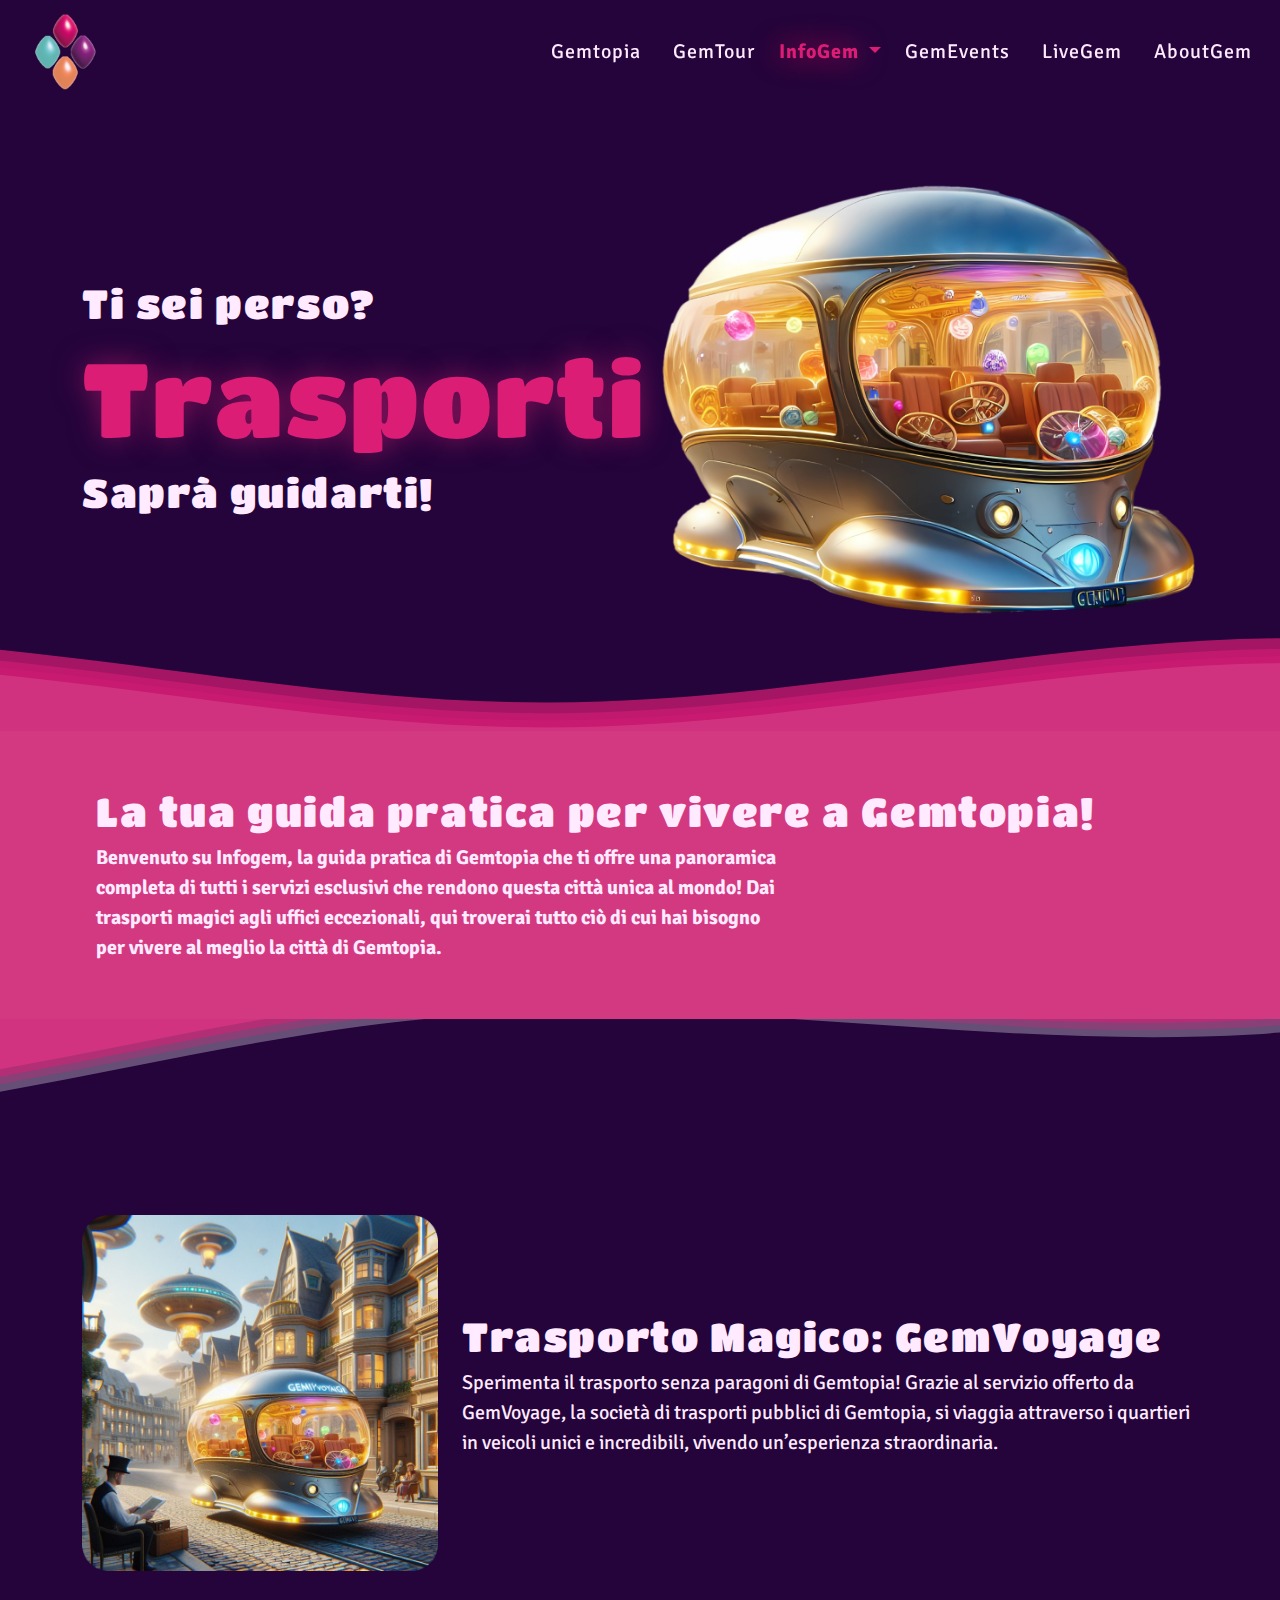
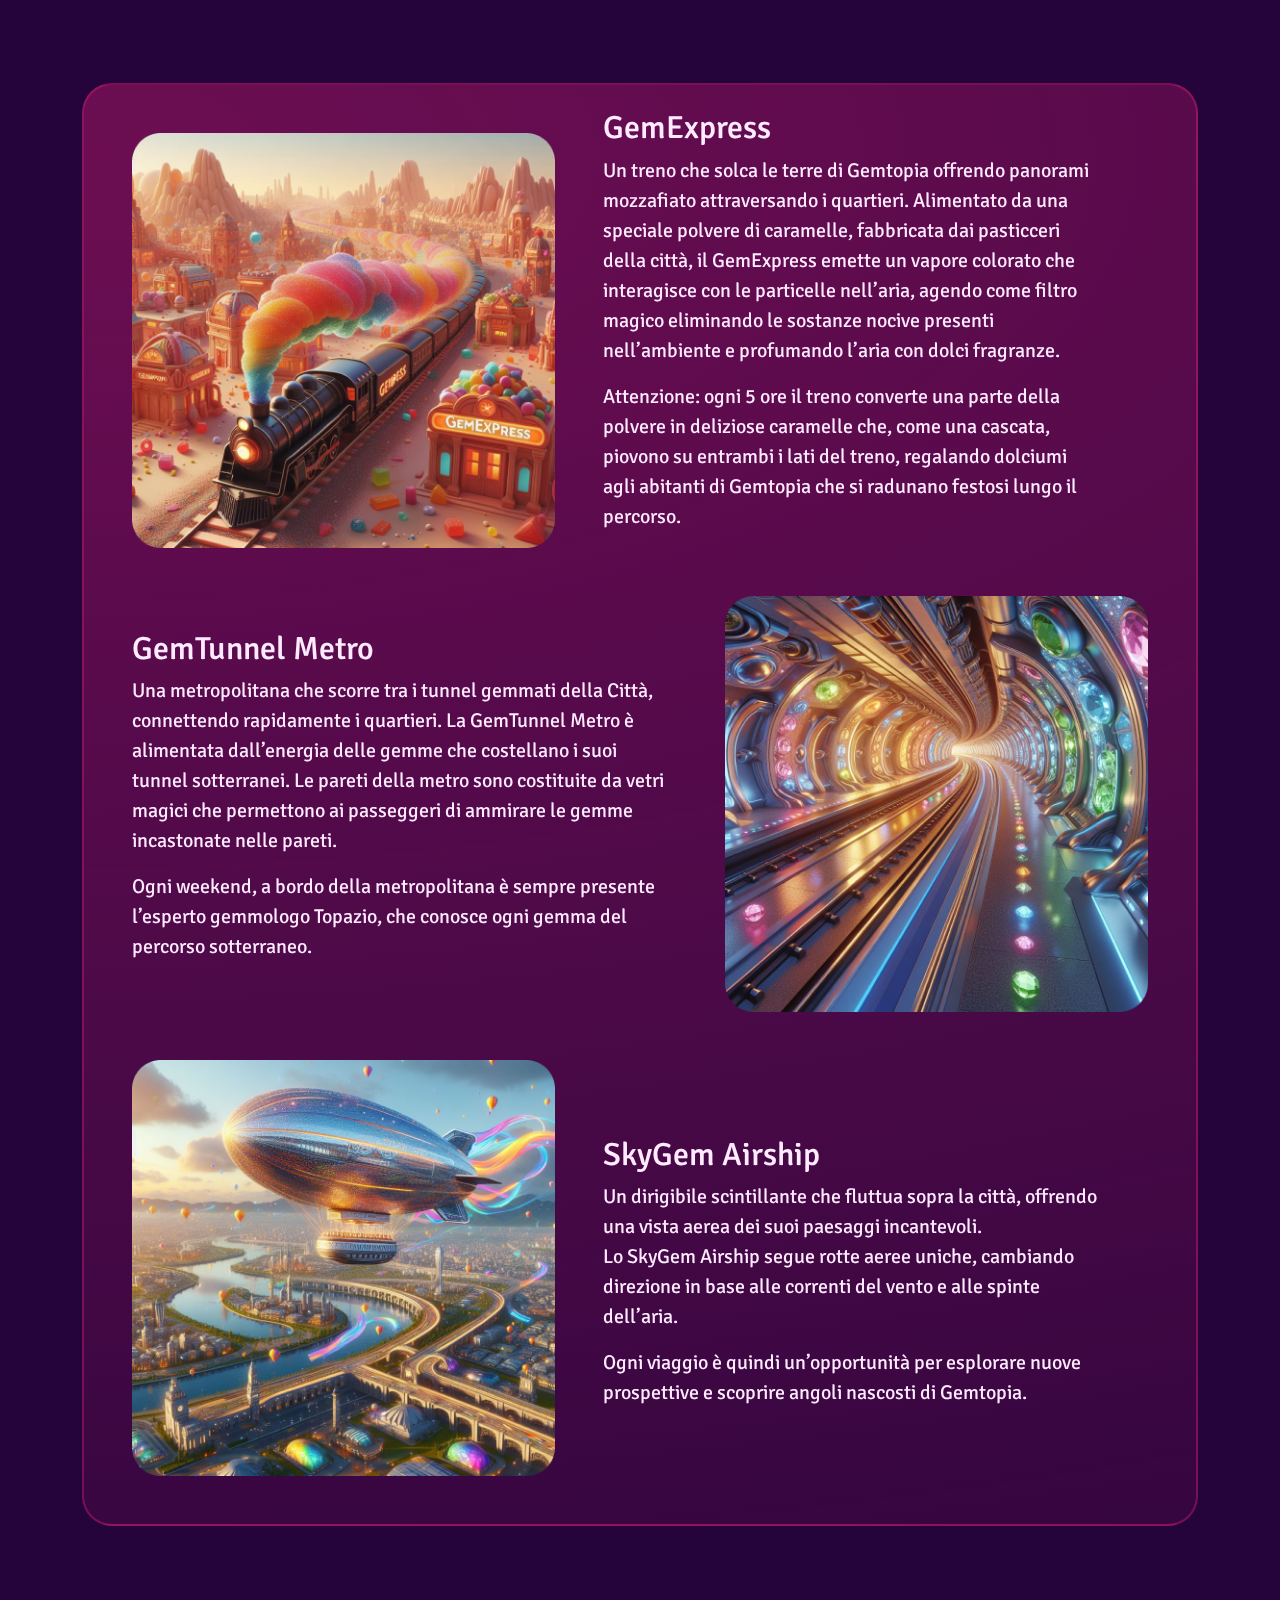
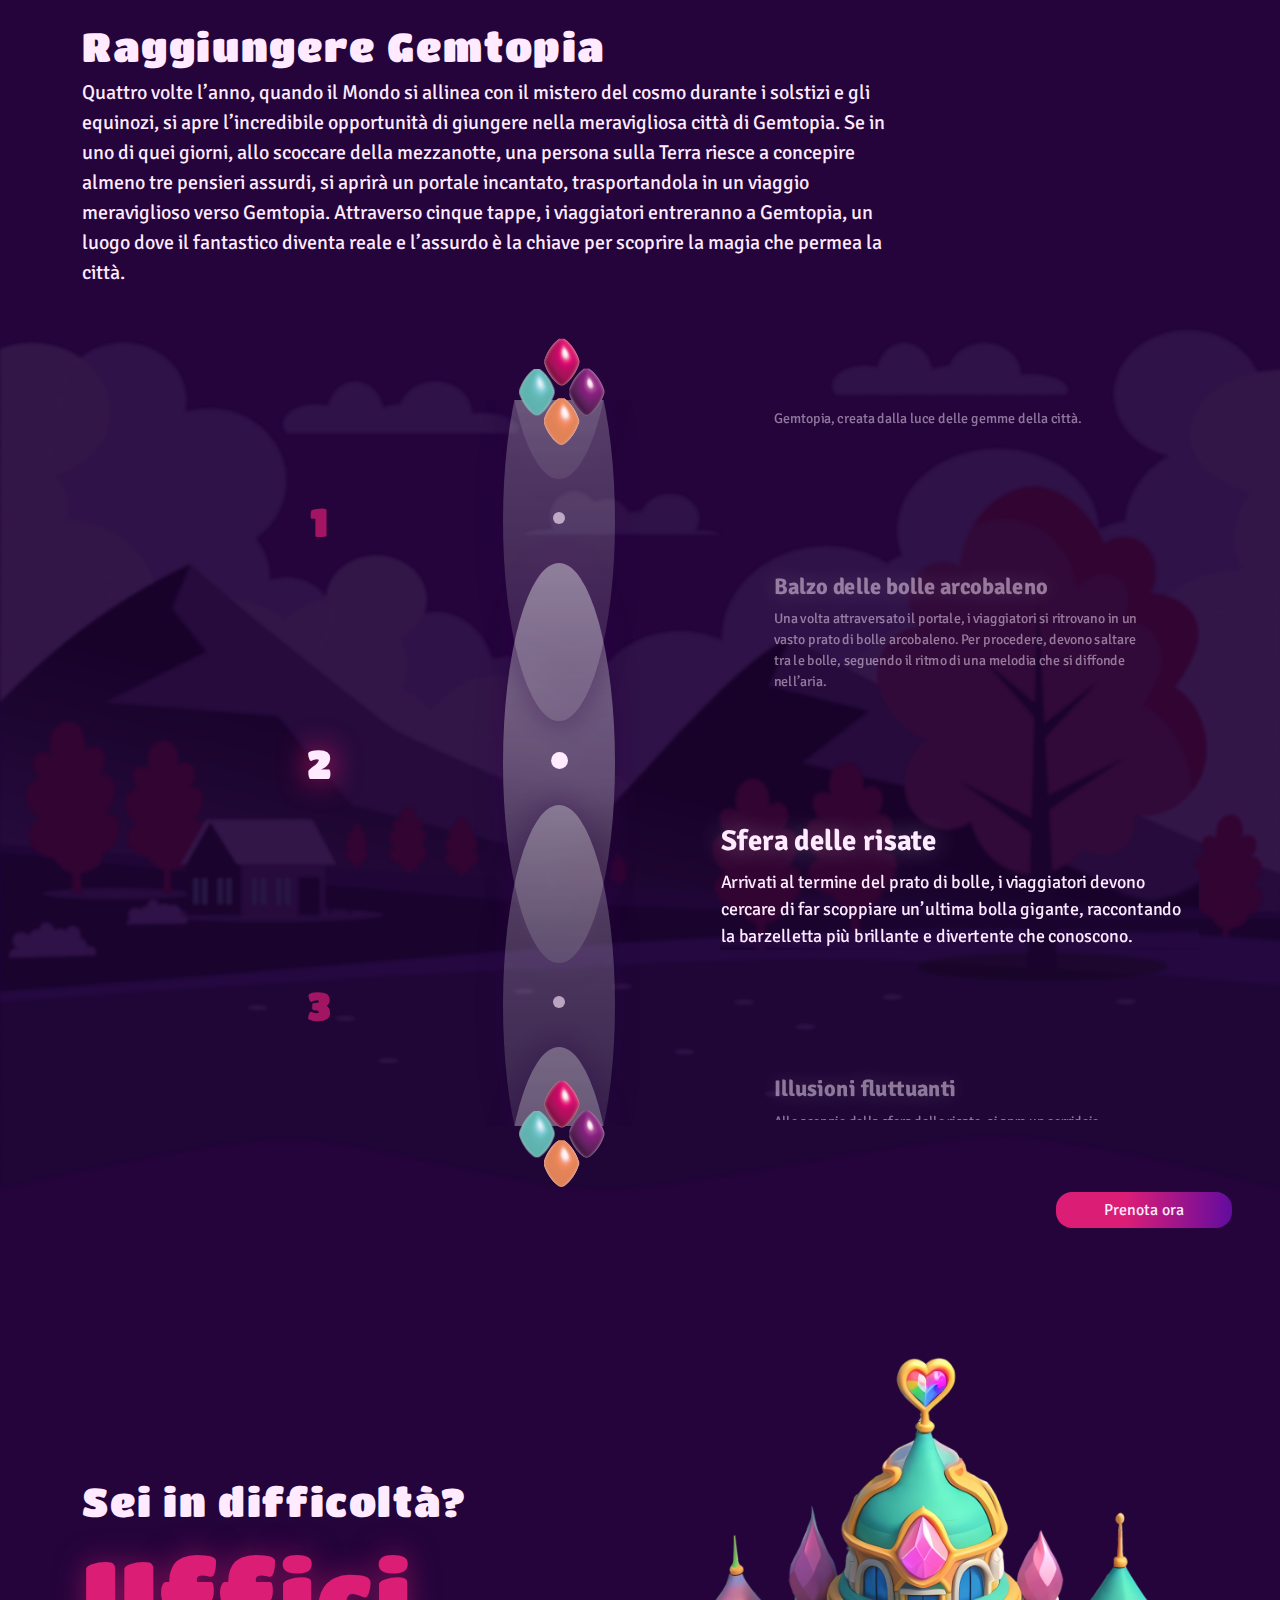
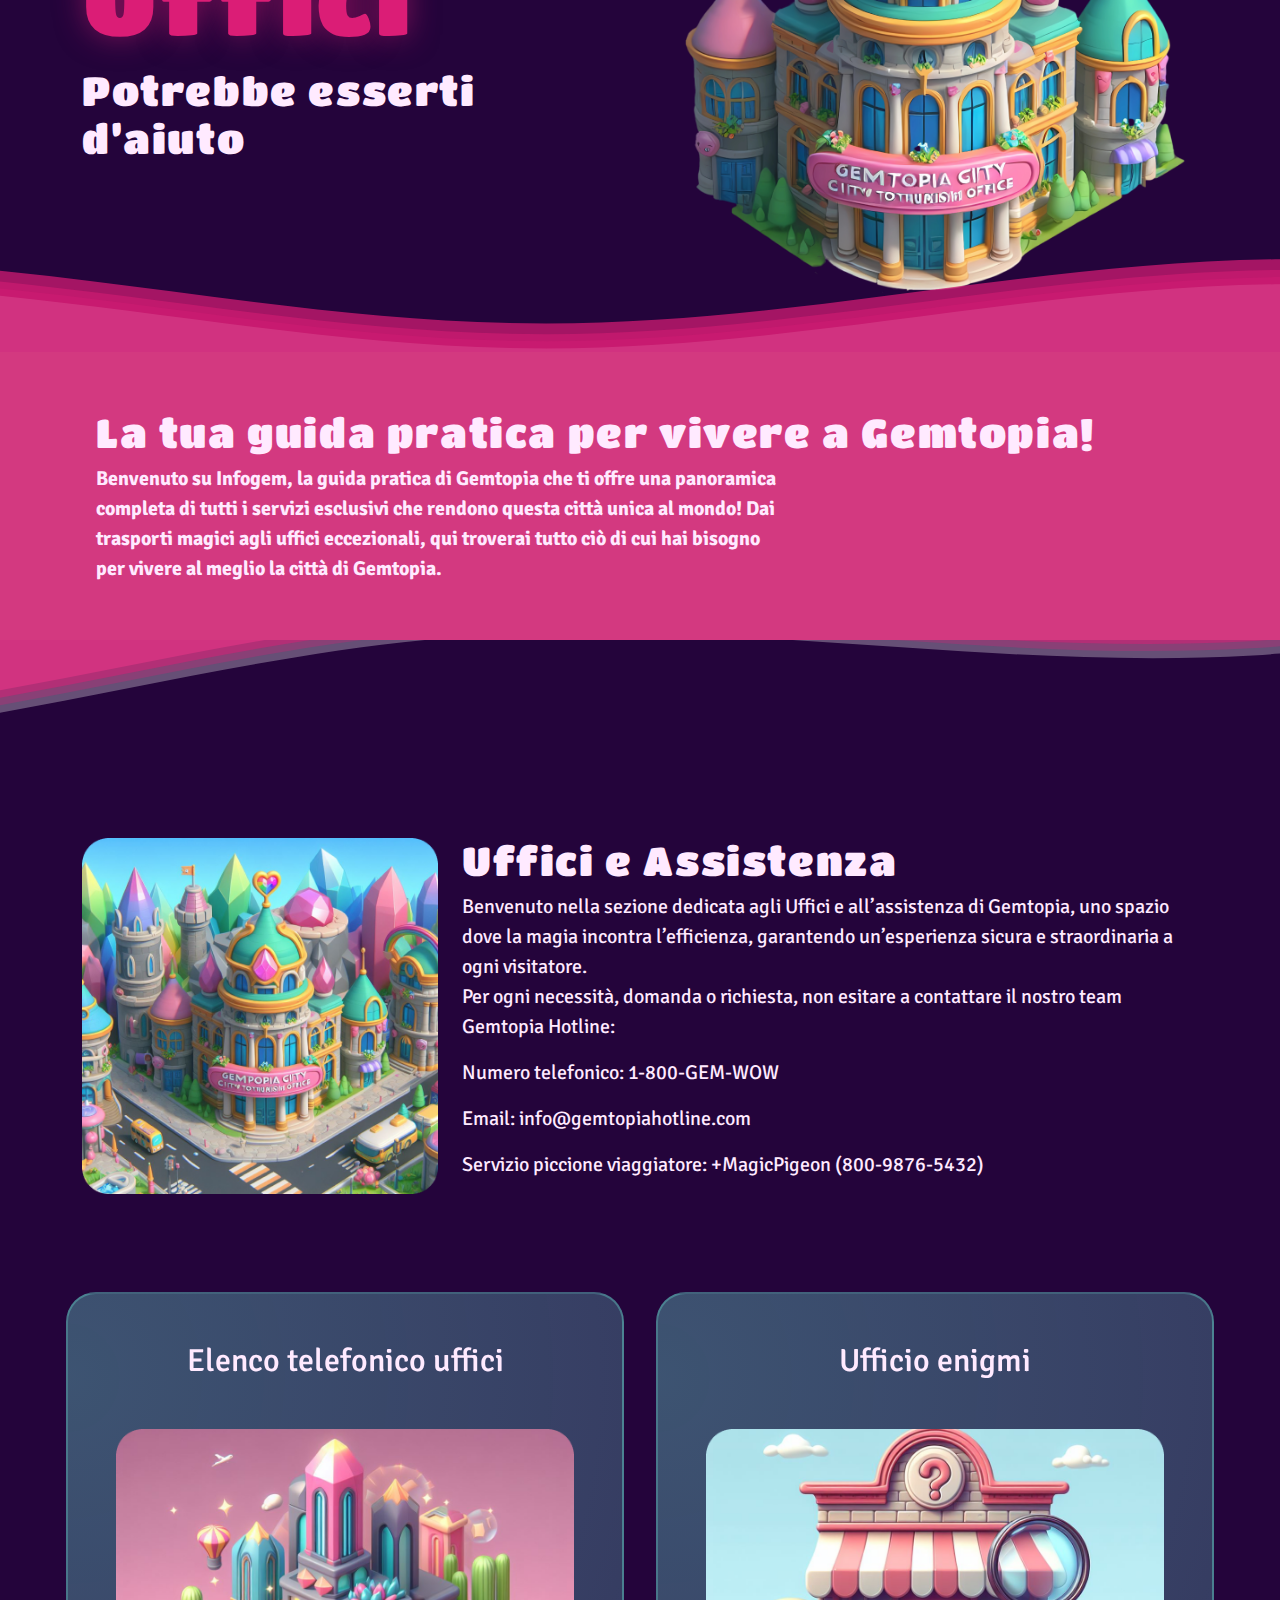
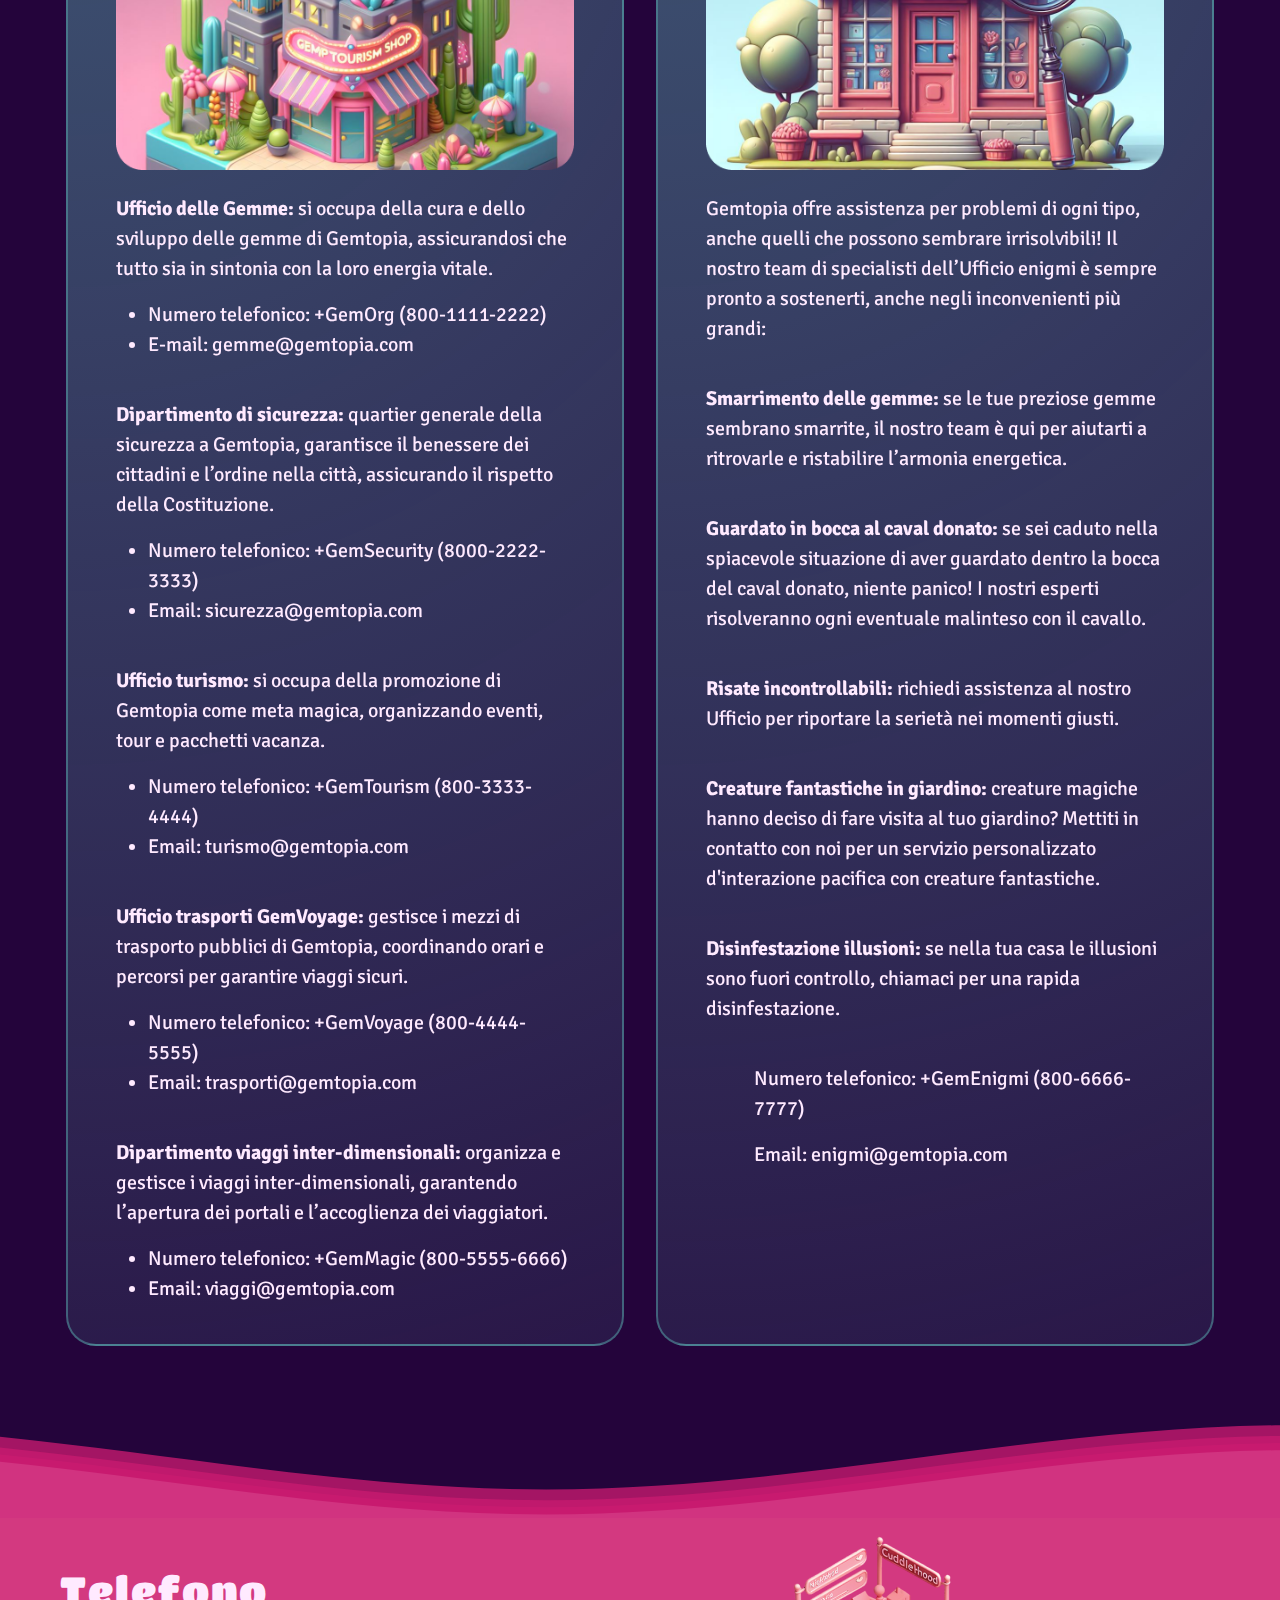
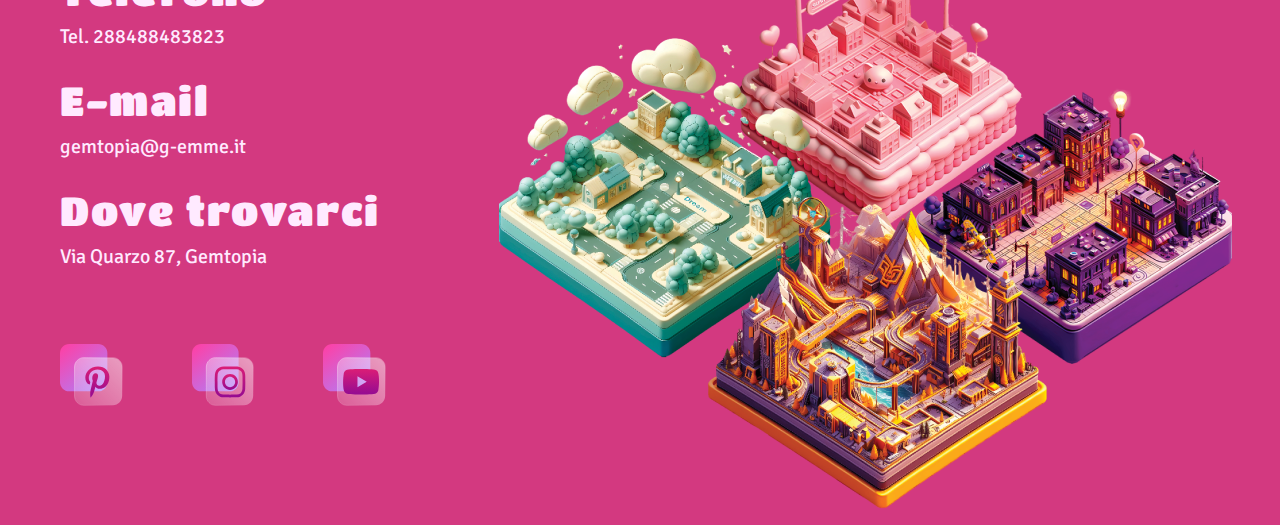
<file: root/2_infogem.html>
<!DOCTYPE html>
<html lang="it">
<head>
    <meta charset="utf-8">
    <meta name="viewport" content="width=device-width, initial-scale=1">
    <title>InfoGem</title>
    <meta name="Description" content="Scopri Infogem, qui troverai tutte le informazioni sui trasporti e gli uffici di Gemtopia">
    <meta name="Keywords" content="Gemtopia, gemme, magia, città magica, tour città, trasporti, uffici.">
    <link href="css/bootstrap.min.css" rel="stylesheet">
    <link rel="preconnect" href="https://fonts.googleapis.com"> <!--font-->
    <link rel="preconnect" href="https://fonts.gstatic.com" crossorigin><!--font-->
    <link href="https://fonts.googleapis.com/css2?family=Signika:wght@400;600;700&family=Titan+One&display=swap" rel="stylesheet"> <!--font-->
    <link rel="stylesheet" type="text/css" href="css/slick.css"/>
    <link rel="stylesheet" type="text/css" href="css/slick-theme.css"/>
    <script src="https://ajax.googleapis.com/ajax/libs/jquery/3.7.1/jquery.min.js"></script><!--script jquery-->
    <link href="css/style.css" rel="stylesheet">
</head>
<body>
<nav class="navbar navbar-expand-lg fixed-top align-content-center p-0 ">
    <div class="container-fluid nav-back flex-nowrap">
        <a class="navbar-brand pb-3" href="index.html"><img src="img/logo.svg" class=" col-2 col-lg-3 brand rounded-circle"  alt="logo"></a>
        <button  class="navbar-toggler border-0" type="button" data-bs-toggle="collapse" data-bs-target="#navbarTogglerDemo01" aria-controls="navbarTogglerDemo01" aria-expanded="false" aria-label="Toggle navigation">
            <span> <img src="img/toggler.svg" alt="Menu"></span>
        </button>
        <div class="collapse navbar-collapse justify-content-center justify-content-xl-end wh" id="navbarTogglerDemo01">
            <ul class="navbar-nav mb-0 align-items-center ">
                <li class="nav-item m-md-2 ">
                    <a data-toggle="tab" class="nav-link" aria-current="page" href="index.html">Gemtopia</a>
                </li>
                <li class="nav-item m-md-2">
                    <a class="nav-link" href="1_gemtour.html">GemTour</a>
                </li>
                <li class="nav-item active fw-bold dropdown text-center text-md-start">
                    <a class="nav-link dropdown-toggle " href="2_infogem.html" id="navbarDropdown" role="button" data-bs-toggle="dropdown" aria-expanded="false" >
                        InfoGem
                    </a>
                    <ul class="dropdown-menu text-center text-md-start nav-item " aria-labelledby="navbarDropdown" >
                        <li><a class="dropdown-item mb-2 js-scroll-trigger" href="#transport">Trasporti</a></li>
                        <li><a class="dropdown-item js-scroll-trigger" href="#office">Uffici</a></li>
                    </ul>
                </li>
                <li class="nav-item m-md-2">
                    <a class="nav-link" href="5_gem-events.html">GemEvents</a>
                </li>
                <li class="nav-item m-md-2">
                    <a class="nav-link" href="4_livegem.html">LiveGem</a>
                </li>
                <li class="nav-item m-md-2">
                    <a class="nav-link" href="3_aboutgem.html">AboutGem</a>
                </li>
            </ul>
        </div>
    </div>
</nav>

<div id="transport" class="container-fluid text-center text-lg-start header px-0 col-12 justify-content-center h-100 d-inline-block mb-5">
    <section class="container col-12 align-items-center">
        <div class="row align-items-center">
            <div class="col-12 col-lg-6 d-flex align-items-center">
                <div class="col-12">
                    <h2>Ti sei perso? </h2>
                    <h1>Trasporti</h1>
                    <h2>Saprà guidarti!</h2>
                </div>
            </div>
            <div class="col-12 col-lg-6">
                <img src="img/infogem_logo_trasporti.png" class="img-fluid col-12" alt="Immagine di un trasporto di Gemtopia">
            </div>
        </div>
    </section>
    <section>
        <div class="row-12 row-waves">
            <svg class="waves mb-0" xmlns="http://www.w3.org/2000/svg" xmlns:xlink="http://www.w3.org/1999/xlink" viewBox="0 24 150 28" preserveAspectRatio="none" shape-rendering="auto">
                <defs>
                    <path class="gentle-wave" d="M-160 44c30 0 58-18 88-18s 58 18 88 18 58-18 88-18 58 18 88 18 v44h-352z" />
                </defs>
                <g class="parallax">
                    <use xlink:href="#gentle-wave" x="48" y="0" fill="rgba(219,29,118,0.7)" />
                    <use xlink:href="#gentle-wave" x="48" y="7" fill="rgba(255,255,255,0.3)"  />
                    <use xlink:href="#gentle-wave" x="48" y="3" fill="rgba(219,29,118,0.5)" />
                    <use xlink:href="#gentle-wave" x="48" y="5" fill="rgba(219,29,118,0.3)" />
                </g>
            </svg>

            <div class="container-fluid px-lg-5 pt-2 pb-2 pt-md-0 pt-lg-2 pb-lg-2 justify-content-center col-12 mt-lg-0 wave-mobile unique-color-background">
                <h2 class="col-lg-12 pt-5 px-lg-5">La tua guida pratica per vivere a Gemtopia!</h2>
                <p class="col-lg-8 pb-5 px-lg-5 mb-0 fw-bolder ">Benvenuto su Infogem, la guida pratica di Gemtopia che ti offre una panoramica completa di tutti i servizi esclusivi che rendono questa città unica al mondo! Dai trasporti magici agli uffici eccezionali, qui troverai tutto ciò di cui hai bisogno per vivere al meglio la città di Gemtopia.</p>
            </div>

            <svg class="waves" xmlns="http://www.w3.org/2000/svg" xmlns:xlink="http://www.w3.org/1999/xlink" viewBox="0 24 150 28" preserveAspectRatio="none" shape-rendering="auto" style="transform: scaleY(-1);">
                <defs>
                    <path class="gentle-wave" d="M-160 44c30 0 58-18 88-18s 58 18 88 18 58-18 88-18 58 18 88 18 v44h-352z" />
                </defs>
                <g class="parallax">
                    <use xlink:href="#gentle-wave" x="48" y="7" fill="rgba(219,29,118,0.7)">
                        <animateTransform attributeName="transform" attributeType="XML" type="translate" from="0 0" to="0 0" dur="0.01s" begin="0" repeatCount="indefinite" />
                        <animateTransform attributeName="transform" attributeType="XML" type="rotate" from="0" to="180" dur="25s" repeatCount="indefinite" keyTimes="0;1" />
                    </use>
                    <use xlink:href="#gentle-wave" x="48" y="1" fill="rgba(255,255,255,0.3)">
                        <animateTransform attributeName="transform" attributeType="XML" type="translate" from="0 0" to="0 0" dur="0.01s" begin="0" repeatCount="indefinite" />
                        <animateTransform attributeName="transform" attributeType="XML" type="rotate" from="0" to="180" dur="25s" repeatCount="indefinite" keyTimes="0;1" />
                    </use>
                    <use xlink:href="#gentle-wave" x="48" y="3" fill="rgba(219,29,118,0.3)">
                        <animateTransform attributeName="transform" attributeType="XML" type="translate" from="0 0" to="0 0" dur="0.01s" begin="0" repeatCount="indefinite" />
                        <animateTransform attributeName="transform" attributeType="XML" type="rotate" from="0" to="180" dur="25s" repeatCount="indefinite" keyTimes="0;1" />
                    </use>
                    <use xlink:href="#gentle-wave" x="48" y="5" fill="rgba(219,29,118,0.5)">
                        <animateTransform attributeName="transform" attributeType="XML" type="translate" from="0 0" to="0 0" dur="0.01s" begin="0" repeatCount="indefinite" />
                        <animateTransform attributeName="transform" attributeType="XML" type="rotate" from="0" to="180" dur="25s" repeatCount="indefinite" keyTimes="0;1" />
                    </use>
                </g>
            </svg>
        </div>
    </section>
</div>

<section class="container my-5 pb-lg-5">
    <div class="row align-items-center">
        <div class="col-12 col-lg-4">
            <img src="img/infogem_main.png" alt="Immagine del trasporto magico" class="img-fluid d-none d-lg-block">
        </div>
        <div class="col-12 col-lg-8 mx-auto">
            <h2>Trasporto Magico: GemVoyage</h2>
            <p> Sperimenta il trasporto senza paragoni di Gemtopia! Grazie al servizio offerto da GemVoyage, la società di trasporti pubblici di Gemtopia, si viaggia attraverso i quartieri in veicoli unici e incredibili, vivendo un’esperienza straordinaria.</p>
        </div>
    </div>
</section>


<div class="container col-12 pt-lg-3">
    <div class="row mx-auto mb-5 transport_background align-items-center">
        <!-- GemExpress -->
        <div class="col-12 col-lg-12 py-4 py-md-4 px-lg-5 d-flex flex-column flex-lg-row justify-content-between align-items-center">
            <img class="align-self-center col-12 col-sm-8 col-lg-5 mt-lg-4 mb-3 mb-lg-0 order-lg-first mt-4" src="img/infogem_gemexpres.png" alt="GemExpress">
            <div class="col-12 col-sm-10 mt-sm-3 mt-lg-0 col-lg-7 px-lg-5 order-lg-last flex-column flex-lg-row">
                <h3>GemExpress</h3>
                <p>
                    Un treno che solca le terre di Gemtopia offrendo panorami mozzafiato attraversando i quartieri. Alimentato da una speciale polvere di caramelle, fabbricata dai pasticceri della città, il GemExpress emette un vapore colorato che interagisce con le particelle nell’aria, agendo come filtro magico eliminando le sostanze nocive presenti nell’ambiente e profumando l’aria con dolci fragranze.
                </p>
                <p class="d-none d-lg-block">
                    Attenzione: ogni 5 ore il treno converte una parte della polvere in deliziose caramelle che, come una cascata, piovono su entrambi i lati del treno, regalando dolciumi agli abitanti di Gemtopia che si radunano festosi lungo il percorso.
                </p>
            </div>
        </div>

        <div class="col-12 col-lg-12 py-4 px-lg-5 d-flex flex-column flex-lg-row justify-content-between align-items-center">
            <img class="align-self-center  col-12 col-sm-8 col-lg-5 mb-3 mb-lg-0 order-lg-last" src="img/infogem_gemtunnel.png" alt="Gemtunnel">
            <div class="col-12 col-sm-10 mt-sm-3 col-lg-7 mt-lg-0 order-lg-first">
                <h3>GemTunnel Metro</h3>
                <p class="col-11">
                    Una metropolitana che scorre tra i tunnel gemmati della Città, connettendo rapidamente i quartieri. La GemTunnel Metro è alimentata dall’energia delle gemme che costellano i suoi tunnel sotterranei. Le pareti della metro sono costituite da vetri magici che permettono ai passeggeri di ammirare le gemme incastonate nelle pareti.
                </p>
                <p class="col-11 d-none d-lg-block">
                    Ogni weekend, a bordo della metropolitana è sempre presente l’esperto gemmologo Topazio, che conosce ogni gemma del percorso sotterraneo.
                </p>
            </div>
        </div>



        <div class="col-12 col-lg-12 py-4 px-lg-5 d-flex flex-column flex-lg-row justify-content-between align-items-center">
            <img class="align-self-center col-12 col-sm-8 col-lg-5 mb-3 mb-lg-4 order-lg-first" src="img/infogem_skygem.png" alt="SkyGem Airship">
            <div class="col-12 col-sm-10 col-lg-7 px-lg-5 mt-sm-3 mt-lg-0 order-lg-last flex-column flex-lg-row">
                <h3>SkyGem Airship</h3>
                <p class="d-lg-none d-block pb-4">Un dirigibile scintillante che fluttua sopra la città, offrendo una vista aerea dei suoi paesaggi incantevoli.<br> Lo SkyGem Airship segue rotte aeree uniche, cambiando direzione in base alle correnti del vento e alle spinte dell’aria.</p>
                <p class="d-lg-block d-none">Un dirigibile scintillante che fluttua sopra la città, offrendo una vista aerea dei suoi paesaggi incantevoli.<br> Lo SkyGem Airship segue rotte aeree uniche, cambiando direzione in base alle correnti del vento e alle spinte dell’aria.</p>
                <p class="d-none d-lg-block">
                     Ogni viaggio è quindi un’opportunità per esplorare nuove prospettive e scoprire angoli nascosti di Gemtopia.
                </p>
            </div>
        </div>
    </div>
</div>

<section class="container my-5 pt-lg-5 ">
    <div class="row col-12  ">
        <div class="col-12 col-lg-9 ">
            <h2>Raggiungere Gemtopia</h2>
            <p class="d-none d-lg-block">
                Quattro volte l’anno, quando il Mondo si allinea con il mistero del cosmo durante i solstizi e gli equinozi, si apre l’incredibile opportunità di giungere nella meravigliosa città di Gemtopia. Se in uno di quei giorni, allo scoccare della mezzanotte, una persona sulla Terra riesce a concepire almeno tre pensieri assurdi, si aprirà un portale incantato, trasportandola in un viaggio meraviglioso verso Gemtopia. Attraverso cinque tappe, i viaggiatori entreranno a Gemtopia, un luogo dove il fantastico diventa reale e l’assurdo è la chiave per scoprire la magia che permea la città.
            </p>
            <p class="d-lg-none">
                Quattro volte l’anno, quando il Mondo si allinea con il mistero del cosmo durante i solstizi e gli equinozi, si apre l’incredibile opportunità di giungere nella meravigliosa città di Gemtopia.
            </p>
            </div>
    </div>
</section>
<!--section timeline-->
<div class="container-fluid container_timeline mb-2 mb-md-5 px-0 container-timeline-about">
    <div class="container-fluid justify-content-center position-absolute px-0 mx-0 tree">
        <img src="img/sfondo_alberato.png" alt=" " class="img-fluid col-12 mt-5">
        <img src="img/sfondo_alberato.png" alt=" " class="img-fluid  col-12 d-sm-none">
    </div>
    <div class="timeline d-flex flex-wrap justify-content-lg-around mt-5 align-items-center order-1 ">
        <div class="timeline-wrapper  col-9 col-lg-6">
            <div class="timeline-slider timeline-slider-about slick-list draggable">

                <div class="timeline-slide d-flex justify-content-center my-sm-2 my-md-3 my-lg-4 my-xl-5" data-year="2">
                    <div class="timeline-slide__content col-12 col-lg-10 mx-5 mx-md-0 d-flex  flex-column justify-content-center  ">
                        <h2 class="d-lg-none">2</h2>
                        <h3 class="fw-bolder"> Sfera delle risate</h3>
                        <p class="timeline-text mt-1 align-self-center  mb-0">Arrivati al termine del prato di bolle, i viaggiatori devono cercare di far
                            scoppiare un’ultima bolla gigante, raccontando la barzelletta più brillante e divertente che conoscono.</p>
                    </div>
                </div>
                <div class="timeline-slide d-flex justify-content-center  my-sm-2 my-md-3  my-lg-4 my-xl-5"  data-year="3">
                    <div class="timeline-slide__content col-12 col-lg-10 mx-5 mx-md-0 d-flex  flex-column justify-content-center ">
                        <h2 class="d-lg-none">3</h2>
                        <h3 class="fw-bolder"> Illusioni fluttuanti</h3>
                        <p class="timeline-text mt-1 align-self-center  mb-0"> Allo scoppio della sfera delle risate, si apre un corridoio d'illusioni ottiche
                            in continuo movimento. Solo chi riesce a navigare attraverso il corridoio ha
                            accesso alla prossima tappa.</p>
                    </div>
                </div>
                <div class="timeline-slide d-flex justify-content-center my-sm-2 my-md-3 my-lg-4  my-xl-5" data-year="4">
                    <div class="timeline-slide__content col-12 col-lg-10 mx-5 mx-md-0 d-flex  flex-column justify-content-center  ">
                        <h2 class="d-lg-none">4</h2>
                        <h3 class="fw-bolder">Assenza di gravità</h3>
                        <p class="timeline-text mt-1 align-self-center  mb-0">Alla fine del corridoio, si apre un’ampia stanza dove i viaggiatori possono camminare sui muri, danzare sospesi nell’aria e sfidare
                            ogni logica. La chiave è abbracciare l’assenza di gravità.</p>
                    </div>
                </div>
                <div class="timeline-slide d-flex justify-content-center my-sm-2 my-md-3 my-lg-4  my-xl-5"  data-year="5">
                    <div class="timeline-slide__content col-12 col-lg-10 mx-5 mx-md-0 d-flex  flex-column justify-content-center  ">
                        <h2 class="d-lg-none">5</h2>
                        <h3 class="fw-bolder"> Aurora di Gemtopia</h3>
                        <p class="timeline-text mt-1 align-self-center  mb-0">Superata la stanza senza gravità, i viaggiatori si trovano sotto un cielo
                            notturno illuminato dall’aurora boreale unica di Gemtopia, creata dalla luce delle gemme della città.</p>
                    </div>
                </div>
                <div class="timeline-slide d-flex justify-content-center my-sm-2 my-md-3  my-lg-4 my-xl-5" data-year="1">
                    <div class="timeline-slide__content col-12 col-lg-10 mx-5 mx-md-0 d-flex  flex-column justify-content-center  ">
                        <h2 class="d-lg-none">1</h2>
                        <h3 class="fw-bolder">Balzo delle bolle arcobaleno</h3>
                        <p class="timeline-text mt-1 align-self-center  mb-0"> Una volta attraversato il portale, i viaggiatori si ritrovano in un
                            vasto prato di bolle arcobaleno. Per procedere, devono saltare tra le bolle, seguendo il ritmo di
                            una melodia che si diffonde nell’aria.</p>
                    </div>
                </div>
            </div>
        </div>

        <div class=" order-first d-flex flex-column  col-3 col-lg-6  position-relative">
            <div class=" col-8 col-sm-6 col-lg-4 col-xl-2 position-absolute brand-timeline_1 ">
                <img src="img/logo.svg" alt="Logo" class="  col-12 col-lg-9 col-xl-12">
            </div>
            <div class=" timeline-nav timeline-nav-about h-100">

                <div class="timeline-nav__item"> <h2 class="d-none d-lg-inline">2</h2></div>
                <div class="timeline-nav__item"> <h2 class="d-none d-lg-inline">3</h2></div>
                <div class="timeline-nav__item"> <h2 class="d-none d-lg-inline">4</h2></div>
                <div class="timeline-nav__item"> <h2 class="d-none d-lg-inline">5</h2></div>
                <div class="timeline-nav__item"> <h2 class="d-none d-lg-inline">1</h2> </div>

            </div>
            <div class="  col-8 col-sm-6  col-lg-4 col-xl-2 position-absolute brand-timeline_2  ">
                <img src="img/logo.svg" alt="Logo" class="  col-12 col-lg-9 col-xl-12">
            </div>
        </div>

    </div>
   </div><!--chiusura section timeline-->
    <div class="col-12 text-end pt-lg-4 pe-5 mt-5 ">
        <a href="mailto:gemtopia@example.com"  class="cta rounded-4 p-2 px-5 rounded"> Prenota ora</a>
    </div>

<header  id="office" class="container-fluid text-center text-lg-start header px-0 col-12 justify-content-center h-100 d-inline-block mb-5">
    <section  class="container col-12 align-items-center ">
        <div class="row align-items-center">
            <div class="col-12 col-lg-6 d-flex align-items-center">
                <div class="col-12">
                    <h2>Sei in difficoltà?</h2>
                    <h1 >Uffici</h1>
                    <h2>Potrebbe esserti d’aiuto</h2>
                </div>
            </div>
            <div class="col-12 col-lg-6">
                <img src="img/infogem_img1_uffici.png" class="img-fluid col-12" alt="Ufficio principale di Gemtopia">
            </div>
        </div>
    </section>
    <section>
        <div class="row-12 row-waves">
            <svg class="waves mb-0" xmlns="http://www.w3.org/2000/svg" xmlns:xlink="http://www.w3.org/1999/xlink" viewBox="0 24 150 28" preserveAspectRatio="none" shape-rendering="auto">
                <defs>
                    <path class="gentle-wave" d="M-160 44c30 0 58-18 88-18s 58 18 88 18 58-18 88-18 58 18 88 18 v44h-352z" />
                </defs>
                <g class="parallax">
                    <use xlink:href="#gentle-wave" x="48" y="0" fill="rgba(219,29,118,0.7)" />
                    <use xlink:href="#gentle-wave" x="48" y="7" fill="rgba(255,255,255,0.3)"  />
                    <use xlink:href="#gentle-wave" x="48" y="3" fill="rgba(219,29,118,0.5)" />
                    <use xlink:href="#gentle-wave" x="48" y="5" fill="rgba(219,29,118,0.3)" />
                </g>
            </svg>

            <div class="container-fluid px-lg-5 pt-2 pb-2 pt-lg-2 pb-lg-2 px-lg-5 justify-content-center col-12 mt-lg-0 wave-mobile unique-color-background">
                <h2 class="col-lg-12 pt-5 px-lg-5">La tua guida pratica per vivere a Gemtopia!</h2>
                <p class="col-lg-8 pb-5 px-lg-5 mb-0 fw-bolder ">Benvenuto su Infogem, la guida pratica di Gemtopia che ti offre una panoramica completa di tutti i servizi esclusivi che rendono questa città unica al mondo! Dai trasporti magici agli uffici eccezionali, qui troverai tutto ciò di cui hai bisogno per vivere al meglio la città di Gemtopia.</p>
            </div>

            <svg class="waves" xmlns="http://www.w3.org/2000/svg" xmlns:xlink="http://www.w3.org/1999/xlink" viewBox="0 24 150 28" preserveAspectRatio="none" shape-rendering="auto" style="transform: scaleY(-1);">
                <defs>
                    <path class="gentle-wave" d="M-160 44c30 0 58-18 88-18s 58 18 88 18 58-18 88-18 58 18 88 18 v44h-352z" />
                </defs>
                <g class="parallax">
                    <use xlink:href="#gentle-wave" x="48" y="7" fill="rgba(219,29,118,0.7)">
                        <animateTransform attributeName="transform" attributeType="XML" type="translate" from="0 0" to="0 0" dur="0.01s" begin="0" repeatCount="indefinite" />
                        <animateTransform attributeName="transform" attributeType="XML" type="rotate" from="0" to="180" dur="25s" repeatCount="indefinite" keyTimes="0;1" />
                    </use>
                    <use xlink:href="#gentle-wave" x="48" y="1" fill="rgba(255,255,255,0.3)">
                        <animateTransform attributeName="transform" attributeType="XML" type="translate" from="0 0" to="0 0" dur="0.01s" begin="0" repeatCount="indefinite" />
                        <animateTransform attributeName="transform" attributeType="XML" type="rotate" from="0" to="180" dur="25s" repeatCount="indefinite" keyTimes="0;1" />
                    </use>
                    <use xlink:href="#gentle-wave" x="48" y="3" fill="rgba(219,29,118,0.3)">
                        <animateTransform attributeName="transform" attributeType="XML" type="translate" from="0 0" to="0 0" dur="0.01s" begin="0" repeatCount="indefinite" />
                        <animateTransform attributeName="transform" attributeType="XML" type="rotate" from="0" to="180" dur="25s" repeatCount="indefinite" keyTimes="0;1" />
                    </use>
                    <use xlink:href="#gentle-wave" x="48" y="5" fill="rgba(219,29,118,0.5)">
                        <animateTransform attributeName="transform" attributeType="XML" type="translate" from="0 0" to="0 0" dur="0.01s" begin="0" repeatCount="indefinite" />
                        <animateTransform attributeName="transform" attributeType="XML" type="rotate" from="0" to="180" dur="25s" repeatCount="indefinite" keyTimes="0;1" />
                    </use>
                </g>
            </svg>
        </div>
    </section>
</header>

<section class="container my-5">
    <div class="row align-items-center">
        <div class="col-12 col-lg-4">
            <img src="img/infogem_img_uffici.png" alt="Ufficio principale di Gemtopia" class="img-fluid d-none d-lg-block">
        </div>
        <div class="col-12 col-lg-8 mx-auto">
            <h2>Uffici e Assistenza</h2>
            <p class="d-none d-lg-block"> Benvenuto nella sezione dedicata agli Uffici e all’assistenza di Gemtopia, uno spazio dove la magia incontra l’efficienza, garantendo un’esperienza sicura e straordinaria a ogni visitatore. <br> Per ogni necessità, domanda o richiesta, non esitare a contattare il nostro team Gemtopia Hotline:</p>
            <p>Numero telefonico: 1-800-GEM-WOW</p>
            <p>Email: info@gemtopiahotline.com</p>
            <p>Servizio piccione viaggiatore: +MagicPigeon (800-9876-5432)</p>
        </div>
    </div>
</section>

    <div class="container col-12 ">
        <div class="row mb-5 quart1 flex-lg-nowrap justify-content-center mx-auto">
            <div class="col-12 office_info col-lg-6 list_tel pt-5 mt-lg-5 px-lg-5 mx-lg-3 mx-auto mb-4 d-flex flex-column justify-content-center">
                <h3 class="text-center pb-3">Elenco telefonico uffici</h3>
                <div class="col-sm-9 col-lg-12 align-self-center ">
                    <img src="img/infoogem_elencottel.png" alt="Gemtopia Telefoni" class="img-fluid w-100 mb-4 pt-3 pt-lg-4 mx-auto">
                </div>
                <!-- Ufficio delle Gemme -->
                <div class="mb-4 d-none d-lg-block d-flex">
                    <p><strong>Ufficio delle Gemme:</strong> si occupa della cura e dello sviluppo delle gemme di Gemtopia, assicurandosi che tutto sia in sintonia con la loro energia vitale.</p>
                    <ul>
                        <li>Numero telefonico: +GemOrg (800-1111-2222)</li>
                        <li>E-mail: gemme@gemtopia.com</li>
                    </ul>
                </div>
                <div class="mb-3 d-lg-none align-self-center col-md-10">
                    <p><strong>Ufficio delle Gemme:</strong></p>
                    <ul>
                        <li>Numero telefonico: +GemOrg (800-1111-2222)</li>
                        <li>E-mail: gemme@gemtopia.com</li>
                    </ul>
                </div>

                <!-- Dipartimento di sicurezza -->
                <div class="mb-4 d-none d-lg-block">
                    <p><strong>Dipartimento di sicurezza:</strong> quartier generale della sicurezza a Gemtopia, garantisce il benessere dei cittadini e l’ordine nella città, assicurando il rispetto della Costituzione.</p>
                    <ul>
                        <li>Numero telefonico: +GemSecurity (8000-2222-3333)</li>
                        <li>Email: sicurezza@gemtopia.com</li>
                    </ul>
                </div>
                <div class="mb-3 d-lg-none align-self-center col-md-10">
                    <p><strong>Dipartimento di sicurezza:</strong></p>
                    <ul>
                        <li>Numero telefonico: +GemSecurity (8000-2222-3333)</li>
                        <li>Email: sicurezza@gemtopia.com</li>
                    </ul>
                </div>

                <!-- Ufficio turismo -->
                <div class="mb-4 d-none d-lg-block">
                    <p><strong>Ufficio turismo:</strong> si occupa della promozione di Gemtopia come meta magica, organizzando eventi, tour e pacchetti vacanza.</p>
                    <ul>
                        <li>Numero telefonico: +GemTourism (800-3333-4444)</li>
                        <li>Email: turismo@gemtopia.com</li>
                    </ul>
                </div>
                <div class="mb-3 d-lg-none align-self-center col-md-10">
                    <p><strong>Ufficio turismo:</strong></p>
                    <ul>
                        <li>Numero telefonico: +GemTourism (800-3333-4444)</li>
                        <li>Email: turismo@gemtopia.com</li>
                    </ul>
                </div>

                <!-- Ufficio trasporti GemVoyage -->
                <div class="mb-4 d-none d-lg-block">
                    <p><strong>Ufficio trasporti GemVoyage:</strong> gestisce i mezzi di trasporto pubblici di Gemtopia, coordinando orari e percorsi per garantire viaggi sicuri.</p>
                    <ul>
                        <li>Numero telefonico: +GemVoyage (800-4444-5555)</li>
                        <li>Email: trasporti@gemtopia.com</li>
                    </ul>
                </div>
                <div class="mb-3 d-lg-none align-self-center col-md-10">
                    <p><strong>Ufficio trasporti GemVoyage:</strong></p>
                    <ul>
                        <li>Numero telefonico: +GemVoyage (800-4444-5555)</li>
                        <li>Email: trasporti@gemtopia.com</li>
                    </ul>
                </div>

                <!-- Dipartimento viaggi inter-dimensionali -->
                <div class="mb-4 d-none d-lg-block">
                    <p><strong>Dipartimento viaggi inter-dimensionali:</strong> organizza e gestisce i viaggi inter-dimensionali, garantendo l’apertura dei portali e l’accoglienza dei viaggiatori.</p>
                    <ul>
                        <li>Numero telefonico: +GemMagic (800-5555-6666)</li>
                        <li>Email: viaggi@gemtopia.com</li>
                    </ul>
                </div>
                <div class="mb-3 d-lg-none align-self-center col-md-10">
                    <p><strong>Dipartimento viaggi inter-dimensionali:</strong></p>
                    <ul>
                        <li>Numero telefonico: +GemMagic (800-5555-6666)</li>
                        <li>Email: viaggi@gemtopia.com</li>
                    </ul>
                </div>

            </div>


            <div class="col-12 office_info col-lg-6 list_tel pt-5 mt-lg-5 mt-lg-0 px-lg-5 mx-lg-3 mx-auto mb-4 d-flex flex-column ">
                <h3 class="text-center pb-3">Ufficio enigmi</h3>
                <div class=" col-sm-9 col-lg-12 align-self-center ">
                    <img src="img/infogem_enigmi.png" alt="Ufficio Enigmi" class="img-fluid w-100 mb-4 pt-3 pt-lg-4 mx-auto">
                </div>

                <div class="mb-lg-4 mb-3 align-self-center col-sm-10 col-lg-12">
                    <p>Gemtopia offre assistenza per problemi di ogni tipo, anche quelli che possono sembrare irrisolvibili! Il nostro team di specialisti dell’Ufficio enigmi è sempre pronto a sostenerti, anche negli inconvenienti più grandi:</p>
                </div>

                <div class="mb-4 d-none d-lg-block">
                    <p><strong>Smarrimento delle gemme:</strong> se le tue preziose gemme sembrano smarrite, il nostro team è qui per aiutarti a ritrovarle e ristabilire l’armonia energetica.</p>
                </div>
                <div class="mb-4 d-lg-none  ms-sm-5 ms-md-0 align-self-md-center col-md-10">
                    <p><strong>Smarrimento delle gemme</strong>
                </div>

                <div class="mb-4 d-none d-lg-block">
                    <p><strong>Guardato in bocca al caval donato:</strong> se sei caduto nella spiacevole situazione di aver guardato dentro la bocca del caval donato, niente panico! I nostri esperti risolveranno ogni eventuale malinteso con il cavallo.</p>
                </div>
                <div class="mb-4 d-lg-none ms-sm-5 ms-md-0 align-self-md-center col-md-10">
                    <p><strong>Guardato in bocca al caval donato</strong>
                </div>

                <div class="mb-4 d-none d-lg-block">
                    <p><strong>Risate incontrollabili:</strong> richiedi assistenza al nostro Ufficio per riportare la serietà nei momenti giusti.</p>
                </div>
                <div class="mb-4 d-lg-none ms-sm-5 ms-md-0 align-self-md-center col-md-10">
                    <p><strong>Risate incontrollabili</strong>
                </div>

                <div class="mb-4 d-none d-lg-block">
                    <p><strong>Creature fantastiche in giardino:</strong> creature magiche hanno deciso di fare visita al tuo giardino? Mettiti in contatto con noi per un servizio personalizzato d'interazione pacifica con creature fantastiche.</p>
                </div>
                <div class="mb-4 d-lg-none ms-sm-5 ms-md-0 align-self-md-center col-md-10">
                    <p><strong>Creature fantastiche in giardino</strong>
                </div>

                <div class="mb-4 d-none d-lg-block">
                    <p><strong>Disinfestazione illusioni:</strong> se nella tua casa le illusioni sono fuori controllo, chiamaci per una rapida disinfestazione. </p>
                </div>
                <div class="mb-4 d-lg-none ms-sm-5 ms-md-0 align-self-md-center col-md-10">
                    <p><strong>Disinfestazione illusioni</strong>
                </div>

                <div class="mb-4 ms-sm-5">
                    <p>Numero telefonico: +GemEnigmi (800-6666-7777)</p>
                    <p>Email: enigmi@gemtopia.com </p>
                </div>
            </div>
        </div>
    </div>


    <!-- footer-->
    <div class="container-fluid px-0 col-12">
        <svg class="waves mb-0" xmlns="http://www.w3.org/2000/svg" xmlns:xlink="http://www.w3.org/1999/xlink" viewBox="0 24 150 28" preserveAspectRatio="none" shape-rendering="auto">
            <defs>
                <path id="gentle-wave" d="M-160 44c30 0 58-18 88-18s 58 18 88 18 58-18 88-18 58 18 88 18 v44h-352z" />
            </defs>
            <g class="parallax">
                <use xlink:href="#gentle-wave" x="48" y="0" fill="rgba(219,29,118,0.7)" />
                <use xlink:href="#gentle-wave" x="48" y="7" fill="rgba(255,255,255,0.3)" />
                <use xlink:href="#gentle-wave" x="48" y="5" fill="rgba(219,29,118,0.3)" />
                <use xlink:href="#gentle-wave" x="48" y="3" fill="rgba(219,29,118,0.5)" />
            </g>
        </svg>

        <footer class="container-fluid mt-lg-0 unique-color-background px-lg-5 justify-content-center d-flex px-0">
            <!-- Sei immagini visibili solo in modalità mobile -->
            <div class="container flex-nowrap">
                <div class="row mt-5 d-flex justify-content-center  justify-content-md-start ">
                    <div class="col-4 col-lg-12 text-center text-lg-start align-self-center">
                        <h2 class="d-none d-lg-block">Telefono</h2>
                        <a href="tel:288488483823" target=”_blank”> <p class=" d-none d-lg-inline">Tel. 288488483823</p><img  src="img/icona_telefono.svg" alt="icona telefono" class="d-lg-none col-md-7"></a>
                    </div>
                    <div class="my-4 col-4 col-lg-12 text-center text-lg-start align-self-center ">
                        <h2 class="d-none d-lg-block">E-mail</h2>
                        <a href="mailto:gemtopia@g-emme.it" target=”_blank”><p class=" d-none d-lg-inline">gemtopia@g-emme.it</p><img  src="img/icona_mail.svg" alt="icona mail" class="d-lg-none col-md-7 "></a>
                    </div>
                    <div class="col-4 col-lg-12 text-center text-lg-start align-self-center ">
                        <h2 class=" d-none d-lg-block">Dove trovarci</h2>
                        <a href="https://www.google.com/maps" target=”_blank”><p class=" d-none d-lg-inline">Via Quarzo 87, Gemtopia</p> <img  src="img/icona_mappe.svg" alt="icona mappe" class="d-lg-none col-md-7"></a>
                    </div>
                </div>
                <!-- Seconda riga di immagini -->
                <div class="d-flex row justify-content-center mb-5 mt-md-5">
                    <div class="col-4  text-center text-lg-start align-self-center " >
                        <a href="https://pin.it/3vuJiVwmP" target=”_blank”> <img  class=" col-md-7 icon" src="img/icona_pinterest.svg" alt="icona pinterest"></a>
                    </div>
                    <div  class="col-4  text-center text-lg-start align-self-center my-4" >
                        <a href="https://www.instagram.com/" target=”_blank”> <img  class="  col-md-7 icon" src="img/icona_insta.svg" alt="icona instagram"></a>
                    </div>
                    <div   class="col-4 text-center text-lg-start align-self-center ">
                        <a href="https://www.youtube.com/"  target=”_blank”> <img  class="  col-md-7  icon" src="img/icona_youtube.svg" alt="icona youtube"></a>
                    </div>
                </div>
            </div>
            <div class="col-8  justify-content-end d-none d-lg-inline-flex">
                <!-- Immagine solo in modalità desktop -->
                <img class="img-fluid" src="img/gemtopia_footer.png" alt="Mappa di Gemtopia">
            </div>

        </footer><!-- chiusura footer content -->
    </div> <!-- chiusura div footer totale -->
    <script  src="js/slick.min.js"></script>
    <script src="js/script._about.js"></script ><!-- script timeline-->

    <script src="js/bootstrap.bundle.min.js"></script> <!-- script bootstrap-->

    <script>
        $(document).ready(function(){
            $(window).scroll(function() {
                if ($(document).scrollTop() > 20) {
                    $(".navbar").css("background", "radial-gradient(20707.45% 141.42% at 0% 0%, rgba(255, 255, 255, 0.42) 0%, rgba(255, 255, 255, 0) 100%)",
                        "box-shadow", "0 3px 15px 0 rgba(36, 4, 59, 0.50)").addClass("scrolled");
                } else {
                    $('.navbar').css("background-color", "transparent");
                }
            });
        });
    </script>

<script>
    $(document).ready(function(){
        let scrollTop = 0;
        $(window).scroll(function(){
            scrollTop = $(window).scrollTop();
            $('.counter').html(scrollTop);

            if (scrollTop >= 100) {
                $('.navbar').addClass('scrolled-nav');
                $(".navbar-brand").addClass('col-lg-2');
            } else if (scrollTop < 100) {
                $('.navbar').removeClass('scrolled-nav');
                $(".navbar-brand").removeClass('col-lg-2');
            }
        });
    });
</script>

<script>
    $('.js-scroll-trigger').click(function () {
        $('.navbar-collapse').collapse('hide');
    });
</script>

</body>
</html>
</file>
<file: root/css/style.css>
:root{--bs-btn-primary:#940B92;
    --bs-btn-secondary:#DB1D76;
    --bs-btn-tertiary:#FF9361;
    --bs-btn-quaternary:#64CCC5;
    --bs-btn-text:#FFEAFF;
}
/********Tipografia***********/
h1{font-size:2rem;}
h2{font-size:1.5rem;}
h3, .modal-body p{font-size:1.25rem;}
h4{font-size:1rem;}
p{font-size:1rem;}
.cta{font-size:1rem;}
.nav-item a{font-size:1.5rem;}
.body-small{ font-size:0.8rem}
@media only screen and  (min-width:768px){
    h1{font-size:5rem;}
    h2{font-size:2rem;}
    h3, .modal-body p{font-size:1.5rem;}
    h4{font-size:1.2rem;}
    p{font-size:1.2rem;}
    .cta{font-size:1.2rem;}
    .nav-item a{font-size:1.2rem;}
    li {font-size:1.2rem;}
    .body-small{ font-size:1rem;}
    .form-label{font-size:2rem;}
    }
@media only screen and (min-width:992px){
    .nav-item a{font-size:1rem;}
}
@media only screen and (min-width:1200px){
    h1{font-size:clamp(6.5rem, 2.5vw, 7.5rem);}
    h2{font-size:2.5rem;}
    h3,.modal-body p {font-size:2rem;}
    h4{font-size:1.25rem;}
    p{font-size:1.25rem;}
    .cta{font-size:1rem;}
    .nav-item a{font-size:1.25rem;}
    li {font-size:1.25rem;}
    .body-small{ font-size:1rem;}
    .form-label{font-size:2rem;}
   }


h1, h2{
    font-family:'Titan One', sans-serif;
    color:var(--bs-btn-text);
    letter-spacing: 0.1rem;
}
body{
    font-family:'Signika', sans-serif;
    color:var(--bs-btn-text);
}
h1{
    color: var(--bs-btn-secondary);
    text-shadow: 0 0 30px rgba(219, 29, 118, 0.50);
}
a{text-decoration:none;
    color: var(--bs-btn-text);
}
h4{
    color:var(--bs-btn-tertiary);
}

.form-label{
    color: var(--bs-btn-text);
    font-family:'Signika', sans-serif;
    font-weight: 700;
    line-height: 120%;
}

/************ body *************/
body{
    background-color: #24043B;

}
.cta{
    background: rgb(219,29,118);
    background: linear-gradient(93deg, rgba(219,29,118,1) 40%, rgba(97,12,159,1) 100%);
    transition: all .4s ease-in-out;
}

.cta:hover{
 transform: scale(1.1);
 box-shadow: 0 0 20px 0 rgba(255, 234, 255, 0.50);
}

a{
 color: var(--bs-btn-text);

}
a:hover{color: var(--bs-btn-secondary);
    transition: all .4s ease-in-out;

}
.cta:hover{
    color: var(--bs-btn-text);

}
.orange{
    color: var(--bs-btn-tertiary);
}
/***********Nav************/
.navbar {
    position: fixed;
    top: 0;
    z-index: 9999;
    height: 4rem;
    width: 100%;
    -webkit-transition: height .5s, line-height .5s; /* Safari */
    transition: height .5s, line-height .5s;
}
.navbar-brand {
    transition: transform 0.9s ease-in-out;
}

.scrolled-nav .navbar-brand {
    transform: scale(0.9) translate(-5%, -0%);


}
@media only screen and  (min-width:992px) {
    .navbar{
        height:6.5rem;
    }
}
.scrolled-nav {
    height: 3.75rem;
    }

.counter {
    width: 1.25rem;
    height: 1.25rem;
    position: fixed;
    top: 7.5rem;
    right: 0;
}

.scrolled {
    -webkit-backdrop-filter: blur(10px);
    backdrop-filter:blur(10px);
    transform: translate3d(0, 0, 0);
}
.shrink_brand .navbar-brand{
    font-size:1rem;
}
.brand:hover{
    filter: drop-shadow(0 0.4rem 0.45rem rgba(255, 234,255, 0.5));
}
.nav-item{
    align-self: center;
    position: relative;
    letter-spacing: 1px;
    text-decoration: none;
}
.nav-item a{
    color:var(--bs-btn-text);
}

.navbar .navbar-nav > li > a:focus{
    color:var(--bs-btn-text);
    text-shadow: 0 0 30px rgba(255, 29, 118, 0.9);
}
.dropdown-menu > li{
    color:var(--bs-btn-text);

}
.dropdown:hover .dropdown-menu {
    display: block;
    margin-top: 0;
}
.dropdown-menu {
    background: transparent;
    border: none;

}
@media only screen and  (min-width:992px) {
    .dropdown-menu {
        background: linear-gradient(180deg, #2D044A -17.16%, rgba(219, 29, 118,0.85)134.33%);
         border: none;
    }
}

.dropdown-menu > li > a:hover {
    background-image: none;
    background-color: transparent;
}

.nav-item a:hover{
    color:var(--bs-btn-secondary);
    text-shadow: 0 0 30px rgba(255, 29, 118, 0.9);
}

li.active a{
    color:var(--bs-btn-secondary);
    text-shadow: 0 0 30px rgba(255, 29, 118, 0.9);
}

li.active a:hover{
    color:var(--bs-btn-text);
}

li.active .dropdown-item{
    color:var(--bs-btn-text);
}

li.active .dropdown-item:hover{
    color:var(--bs-btn-secondary);
    text-shadow: 0 0 30px rgba(255, 29, 118, 0.9);
}

@media only screen and  (max-width:991px){
    .navbar-collapse {
        background: linear-gradient(180deg, #2D044A -17.16%, rgba(219, 29, 118,0.85)134.33%);
        position: absolute;
        top: 0;
        left: 0;
        right: 0;
        height: 100vh;
        display: flex;
        align-items: center;
        justify-content: center;
        text-align: justify;
    }
}

.navbar-toggler,
.navbar-brand {
    z-index: 1;
    padding:1rem;
    box-shadow: none;
}

.navbar-toggler:focus {
    box-shadow: none;
}

.navbar-collapse.show, .navbar-collapse.collapsing {
    text-align: justify;
    font-size: 2rem;
    transition: height 0s ease;
}

.navbar-collapse.show {
    height: 100vh;
    transition: height .35s ease;
}

/***********FOOTER************/

footer a:hover{
    color:var(--bs-btn-tertiary);
}

.icon{
    transition: all .4s ease-in-out;
}

.icon:hover {
    transform: scale(1.1);
}

/*************** HOME **********/
/******** Header home *****/
.header{
    margin-top:23%;
}

@media only screen and (min-width:992px){
    .header{
        margin-top:10%;
    }
}

/*Waves*/
.row-waves{
    margin-top:-5vh ;
}

.wave-mobile{
    z-index:999;
}

.waves {
    position: relative;
    width: 100%;
    height: 60px;
    z-index: 999;

    min-height: 100px;
    max-height: 400px;
}

.parallax{
    z-index: 999999;
}

.parallax>use {
    animation: move-forever 25s cubic-bezier(.55, .5, .45, .5) infinite;
}

.parallax>use:nth-child(1) {
    animation-delay: -2s;
    animation-duration: 7s;
}

.parallax>use:nth-child(2) {
    animation-delay: -3s;
    animation-duration: 10s;
}

.parallax>use:nth-child(3) {
    animation-delay: -4s;
    animation-duration: 13s;
}

.parallax>use:nth-child(4) {
    animation-delay: -5s;
    animation-duration: 20s;
}

@keyframes move-forever {
    0% {
        transform: translate3d(-90px, 0, 0);
    }
    100% {
        transform: translate3d(85px, 0, 0);
    }
}

@media only screen and (max-width: 992px) {
    .waves {
        height: 60px;
        min-height: 40px;
    }
    .content {
        height: 30vh;
    }
}

@media only screen and (min-width: 992px) and (max-width: 1200px) {
    .waves {
        height: 80px;
    }
}

.down-transparent{
    background-color: rgba(219,29,118,0.4);
}

.transparent{
    padding-left:0;
    padding-right:0;
    background-color: rgba(255, 255, 255, 0.20);
}

.unique-color-background {
    background-color: #d33980;
}

 /************ Main home **********/
.quarter_1{
    border-radius: 30px;
    border: 2px solid rgba(100, 204, 197, 0.40);
    background: radial-gradient(circle at 100% 100%, rgba(100, 204, 197, 0) 0%, rgba(100, 204, 197,0.4)100%);
    -webkit-backdrop-filter: blur(10px);
    backdrop-filter: blur(10px);
    transform: translate3d(0, 0, 0);
}

.quarter_2{
    border-radius: 30px;
    border: 2px solid rgba(255, 147, 97, 0.40);
    background: radial-gradient(circle at 100% 100%,rgba(255, 147, 97, 0.00)0%, rgba(255, 147, 97, 0.40)100%);
    -webkit-backdrop-filter: blur(10px);
    backdrop-filter: blur(10px);
    transform: translate3d(0, 0, 0);
}

.quarter_3{
    border-radius: 30px;
    border: 2px solid rgba(148, 11, 146, 0.40);
    background: radial-gradient(circle at 100% 100%,  rgba(148, 11, 146, 0.00)0%, rgba(148, 11, 146, 0.40) 100%);
    -webkit-backdrop-filter: blur(10px);
    backdrop-filter: blur(10px);
    transform: translate3d(0, 0, 0);
}

.quarter_4{
    border-radius: 30px;
    border: 2px solid rgba(219, 29, 118, 0.40);
    background: radial-gradient(circle at 100% 100%,  rgba(219, 29, 118, 0.00) 0%, rgba(219, 29, 118, 0.40)100%);
    -webkit-backdrop-filter: blur(10px);
    backdrop-filter: blur(10px);
    transform: translate3d(0, 0, 0);
}

.quarter1 {
    margin-top: 10dvh;
}

@media only screen and (min-width: 1200px) {
    .quarter1 {
        margin-top: 8dvh;
    }
}

.arrow{
    transition: all .4s ease-in-out;
}

.quarter a:hover{
    color:var(--bs-btn-text);
}

.arrow:hover{
 transform: scale(1.1);
}

/********** LINEA DEL TEMPO **********/
@media only screen and (min-width: 1200px) {
    .container_timeline {
        height: 100%;
        display: flex;
        justify-content: center;
        align-items: center;
        flex-direction: column;
    }
}

.timeline-nav  {
    bottom: auto;
    top: 50%;
    left: auto;
    height:100%;
    margin: 0;
} /*codice per mettere la barra in verticale */

@media only screen and (min-width: 991px) {
    .timeline-wrapper .slick-track {
        margin-top: 4rem;
    }

    .timeline {
        width: 100%;
        position: relative;
    }

    .timeline-nav-home{
        position: relative;
        height:5.5rem;
    }
}

.timeline-nav__item {
    width: auto;
    height: auto;
    text-align: center;
    opacity: 0.7;
    color: var(--bs-btn-text);
    margin-top: 0.5rem ;
    position: relative;
    cursor: pointer;
}

.timeline-nav__item {
    margin-top:2.5rem ;
    margin-bottom:2.5rem ;
}

@media only screen and (min-width: 992px) {
    .timeline-nav__item {
        margin: 1rem 1.3rem ;
    }
}

.timeline-nav__item::before {
    content: "";
    position: absolute;
    top: 30px;
    left: 45%;
    width: 0.8rem;
    height: 0.8rem;
    border-radius: 100%;
    background-color: var(--bs-btn-text);
    transition: 0.2s;
}

.timeline-nav__item.slick-current {
    color: var(--bs-btn-text);
    opacity: 1;
    text-shadow: 0 0 30px rgba(255, 29, 118, 0.9);
}

.timeline-nav__item.slick-current::before {
    background-color: var(--bs-btn-secondary);
    text-shadow: 0 0 30px rgba(255, 29, 118, 0.9);
}

.timeline .slick-list {
    height: 100%;
}

.timeline .slick-track {
    height: 100%;
}

.timeline-slide {
    position: relative;
    z-index: 1;
}

.timeline-slide:after {
    content: "";
    position: absolute;
    top: 0;
    left: 0;
    width: 100%;
    height: 100%;
    z-index: 2;
}

@media only screen and (min-width:991px){
    .timeline-slide__content {
        transform: scale(0.7);
    }
    .timeline .slick-current .timeline-slide__content{
        transform: scale(1.3);
    }
    .timeline-slider-home .timeline-slide__content{
        height: 9.3rem;
    }
}

.timeline-slider-home .slick-current .timeline-slide__content {
    box-shadow: 0 0 30px 10px rgba(250, 153, 198, 0.30);
}

.timeline-slide__content {
    transform: scale(0.8);
}

.timeline-slider-home .timeline-slide__content {
    border-radius: 30px;
    background: radial-gradient(379.91% 134.12% at 0% 5.07%, #DB1D76 0%, #940B92 100%);
    transition: opacity 1s;
    height: 7rem;
}

@media only screen and (max-width: 500px) {
    .timeline-slide__content {
        width: 100%;
    }
}

.timeline-text {
    color:var(--bs-btn-text);
    -webkit-backdrop-filter: blur(2px);
    backdrop-filter: blur(2px);
}

.slick-current .timeline-text{
    filter:none;
}

.timeline .slick-current .timeline-year {
    opacity: 1;
}
.timeline .slick-current .timeline-slide__content {
    opacity: 1;
}

.timeline-nav {
    border-radius: 20px;
    background: radial-gradient(20707.45% 141.42% at 0% 0%, rgba(255, 255, 255, 0.40) 0%, rgba(255, 255, 255, 0.00) 100%);
    box-shadow: 0 0 20px 10px rgba(45, 4, 74, 0.30);
    -webkit-backdrop-filter: blur(21px);
    backdrop-filter: blur(21px);
}

/********** card notizie home***********/

.slider-container {
    height: 95vh;
    margin-bottom: 5rem;
    width:90%;
}

@media only screen and (min-width: 360px) {
    .slider-container {
        height: 65vh;
    }
}

@media only screen and (orientation:landscape) and (min-width: 480px) {
    .slider-container {
        height: 100vh;
    }
}

@media only screen and (min-width: 728px) {
    .slider-container {
        height: 75vh;
        width:100%;
    }
}

@media only screen and (min-width: 768px) {
    .slider-container {
        height: 75vh;
    }
}

@media only screen and (min-width: 992px) {
    .slider-container {
        height: 75vh;
    }
}

@media all and (orientation:landscape) and (max-width:480px) {
    .slider-container {
       height: 30rem;
    }
}

@media all and (orientation:landscape)and (min-width:568px) and (max-width:992px) {
    .slider-container {
        min-height: 40rem;
        max-height: 50rem;
    }
}

.left-slide {
    transition: transform 0.5s ease-in-out ;
}

.left-slide .slide-content {
    height: 100%;
}

.right-slide .slide-image {
    background-repeat: no-repeat;
    background-size: cover;
    background-position: center center;
    height: 100%;
}

.right-slide {
    height: 100%;
    transition: transform 0.5s ease-in-out;
}

.down-button,.up-button{
border: none;
cursor: pointer;
 background: radial-gradient(20707.45% 141.42% at 0% 0%, rgba(255, 255, 255, 0.40) 0%, rgba(255, 255, 255, 0.00) 100%);
 box-shadow: 0 0 20px 10px rgba(45, 4, 74, 0.30);
 -webkit-backdrop-filter: blur(21px);
 backdrop-filter: blur(21px);
}

.up-button{
    color:var(--bs-btn-text);
    width:100%;
}

.down-button{
    color:var(--bs-btn-text);
    width:100%;
}

.action-buttons{
    left:65%;
    top:90%;
}

@media only screen and (orientation:landscape) and (min-width: 480px) {
    .action-buttons{
        left:80%;
    }
}

@media (min-width:992px){
    .action-buttons{
        left:50%;
        top:50%;
    }
}

.slider-container .action-buttons .down-button {
    transform: translateX(-100%);
    border-top-left-radius: 5px;
    border-bottom-left-radius: 5px;
}

.slider-container .action-buttons .up-button {
    transform: translateY(-100%);
    border-top-right-radius: 5px;
    border-bottom-right-radius: 5px;
}

.slide-content_news {
    background: radial-gradient(circle at 100% 100%,rgba(255, 147, 97, 0.00)0%, rgba(255, 147, 97, 0.40)100%);
    -webkit-backdrop-filter: blur(10px);
    backdrop-filter: blur(10px);
    transform: translate3d(0, 0, 0);
}

.slick-dots {
    position: absolute;
    bottom:0;
    top:25%;
    right:0;
    display: block;
    width: 100%;
    padding: 0;
    margin: 0;
    list-style: none;
    text-align: center;
}

.slick-dots li {
    display: inline-block;
    width: 20px;
    height: 20px;
    margin: 0 5px;
    padding: 0;
    cursor: pointer;
}

.slick-dots li button {
    display: block;
    width: 20px;
    height: 20px;
    padding: 5px;
    cursor: pointer;
    color: transparent;
    border: 0;
    outline: none;
    background: transparent;
    border-radius: 100%;
    background:var(--bs-btn-text);
}

/********** quiz home***********/
#quiz-container {
    border-radius: 1.875rem;
    -webkit-backdrop-filter: blur(10px);
    backdrop-filter: blur(10px);
    height: 42rem;
}

@media only screen and (min-width: 480px) {
    #quiz-container {
        height: 34.375rem;
    }
}

.backgroundFuxia {
    border: 2px solid rgba(219, 29, 118, 0.40);
    background: radial-gradient(393.82% 141.42% at 0% 0%, rgba(219, 29, 118, 0.40) 0%, rgba(219, 29, 118, 0.00) 100%);
}

#question-text {
    color:var(--bs-btn-text);
    font-family: 'Signika', sans-serif;
    padding-bottom: 0;
}

.btn-container {
    display: flex;
    flex-direction: column;
    gap: 2rem;
}

.btn {
    padding: 15px;
    border-radius: 0.625rem;
    border: 2px solid rgba(255, 255, 255, 0.40);
    background: radial-gradient(393.82% 141.42% at 0% 0%, rgba(255, 255, 255, 0.40) 0%, rgba(255, 255, 255, 0.00) 100%);
    -webkit-backdrop-filter: blur(10px);
    backdrop-filter: blur(10px);
    cursor: pointer;
    transition: background-color 0.3s, transform 0.3s, box-shadow 0.3s;
    color:var(--bs-btn-text);
}

.btn:hover {
    background-color: rgba(228, 235, 240, 0.6);
    transform: scale(1.015);
    box-shadow: 0 0 10px rgba(0, 0, 0, 0.3);
}

#result-button {
    display: flex;
    justify-content: center;
    margin-top: 20px;
    width: 200px;
    border-radius: 1.25rem;
}

.container_quiz{
    position:relative;
}

.cat {
    position: absolute;
    left: 25%;
    bottom:-12%;
    z-index: -1;
}

@media (min-width:480px) {
    .cat {
        position: absolute;
        left: 25%;
        bottom:-18%;
    }
}

@media (min-width:768px) {
    .cat {
        position: absolute;
        left: 70%;
        bottom:-18%;
    }
}

@media (min-width:992px) {
    .cat {
        position: absolute;
        left: 50%;
        z-index: -1;
    }
}

@media (min-width: 1200px) {
    .cat {
        position: absolute;
        left: 60%;
        bottom: -15%;
        z-index: -1;
    }
}

@media (min-width: 1200px){
    .cat {
    position:absolute;
    left:58%;
    bottom:-25%;
    z-index:-1;
    }
}

/************fine hone***/
.dreamstrict {
    display: flex;
    text-align: center;
    border-radius: 1.875rem;
    border: 2px solid rgba(100, 204, 197, 0.40);
    background: radial-gradient(393.82% 141.42% at 0% 0%, rgba(100, 204, 197, 0.40) 0%, rgba(100, 204, 197, 0.00) 100%);
    -webkit-backdrop-filter: blur(10px);
    backdrop-filter: blur(10px);
}

.intrepidaria {
    display: flex;
    text-align: center;
    border-radius: 1.875rem;
    border: 2px solid rgba(255, 147, 97, 0.39);
    background: radial-gradient(393.82% 141.42% at 0% 0%, rgba(255, 147, 97, 0.40) 0%, rgba(255, 147, 97, 0.00) 100%);
    -webkit-backdrop-filter: blur(10px);
    backdrop-filter: blur(10px);
}

.genius-hill {
    display: flex;
    text-align: center;
    border-radius: 1.875rem;
    border: 2px solid rgba(148, 11, 146, 0.40);
    background: radial-gradient(393.82% 141.42% at 0% 0%, rgba(148, 11, 146, 0.40) 0%, rgba(148, 11, 146, 0.00) 100%);
    -webkit-backdrop-filter: blur(10px);
    backdrop-filter: blur(10px);
}

.cuddlehood {
    display: flex;
    text-align: center;
    border-radius: 1.875rem;
    border: 2px solid rgba(219, 29, 118, 0.40);
    background: radial-gradient(393.82% 141.42% at 0% 0%, rgba(219, 29, 118, 0.40) 0%, rgba(219, 29, 118, 0.00) 100%);
    -webkit-backdrop-filter: blur(10px);
    backdrop-filter: blur(10px);
}

/****************GEMTOUR***********/

@media (max-width: 768px) {
    .img-mobile {
        max-width: 60%;
        height: auto;
    }
}

.carousel-control-next, .carousel-control-prev{
    width: 60px;
}
.carousel-caption {
    margin-bottom: -5%;
}
/* Media query per dispositivi mobili */


.one-time2 .slick-slide {
    height: 50rem;
}

.tab_purple{
    border-left: 2px solid rgba(148, 11, 146, 0.60);
    border-right: 2px solid rgba(148, 11, 146, 0.40);
    border-bottom: 2px solid rgba(148, 11, 146, 0.40);
    background: linear-gradient(112deg, rgba(148, 11, 146, 0.40) 48.43%, rgba(148, 11, 146, 0.00) 91.55%);
    border-radius: 0 0 30px 30px;
}

.tab_purple_nav a.nav-link {
    border-top: 2px solid rgba(148, 11, 146, 0.60);
    border-left: 2px solid rgba(148, 11, 146, 0.60);
    border-right: 2px solid rgba(148, 11, 146, 0.60);
    border-bottom: none;
    background: radial-gradient(345.51% 128.56% at 0% 14.19%, rgba(80, 8, 93, 0.90) 0%, rgba(80, 8, 93, 0.30) 100%);
    border-radius: 75px 75px 0 0;
}

.tab_purple_nav a.nav-link:hover {
    border-top: 2px solid rgba(148, 11, 146, 0.60);
    border-left: 2px solid rgba(148, 11, 146, 0.60);
    border-right: 2px solid rgba(148, 11, 146, 0.60);
    border-bottom: none;
    border-radius: 75px 75px 0 0;
}

.tab_purple_nav a.nav-link.active{
    border-top: 2px solid rgba(148, 11, 146, 0.40);
    border-left: 2px solid rgba(148, 11, 146, 0.40);
    border-right: 2px solid rgba(148, 11, 146, 0.40);
    background: #50085D;
    border-radius: 75px 75px 0 0;
}

.tab_fuxia{
    border-left: 2px solid rgba(219, 29, 118, 0.40);
    border-right: 2px solid rgba(219, 29, 118, 0.40);
    border-bottom: 2px solid rgba(219, 29, 118, 0.40);
    background: linear-gradient(129deg, rgba(219, 29, 118, 0.40) 52.33%, rgba(219, 29, 118, 0.00) 87.49%);
    border-radius: 0 0 30px 30px;
}

.tab_fuxia_nav a.nav-link {
    border-top: 2px solid rgba(219, 29, 118, 0.40);
    border-left: 2px solid rgba(219, 29, 118, 0.40);
    border-right: 2px solid rgba(219, 29, 118, 0.40);
    border-bottom: none;
    background: radial-gradient(345.51% 128.56% at 0% 14.19%, rgba(108, 13, 83, 0.90) 0%, rgba(108, 13, 83, 0.30) 100%);
    border-radius: 75px 75px 0 0;
}

.tab_fuxia_nav a.nav-link:hover {
    border-top: 2px solid rgba(219, 29, 118, 0.40);
    border-left: 2px solid rgba(219, 29, 118, 0.40);
    border-right: 2px solid rgba(219, 29, 118, 0.40);
    border-bottom: none;
    border-radius: 75px 75px 0 0;
}

.tab_fuxia_nav a.nav-link.active{
    border-top: 2px solid rgba(219, 29, 118, 0.40);
    border-left: 2px solid rgba(219, 29, 118, 0.40);
    border-right: 2px solid rgba(219, 29, 118, 0.40);
    background: #6C0D53;
    border-radius: 75px 75px 0 0;
}

.tab_orange{
    border-left: 2px solid rgba(255, 147, 97, 0.50);
    border-right: 2px solid rgba(255, 147, 97, 0.40);
    border-bottom: 2px solid rgba(255, 147, 97, 0.40);
    background: linear-gradient(158deg, rgba(255, 147, 97, 0.40) 35.9%, rgba(255, 147, 97, 0.00) 93.35%);
    border-radius: 0 0 30px 30px;
}

.tab_orange_nav a.nav-link {
    border-top: 2px solid rgba(255, 147, 97, 0.40);
    border-left: 2px solid rgba(255, 147, 97, 0.40);
    border-right: 2px solid rgba(255, 147, 97, 0.40);
    border-bottom: none;
    background: radial-gradient(345.7% 128.59% at 0% 14.14%, rgba(123, 60, 76, 0.90) 0%, rgba(123, 60, 76, 0.30) 100%);
    border-radius: 75px 75px 0 0;
}

.tab_orange_nav a.nav-link:hover {
    border-top: 2px solid rgba(255, 147, 97, 0.40);
    border-left: 2px solid rgba(255, 147, 97, 0.40);
    border-right: 2px solid rgba(255, 147, 97, 0.40);
    border-bottom: none;
    border-radius: 75px 75px 0 0;
}

.tab_orange_nav a.nav-link.active{
    border-top: 2px solid rgba(255, 147, 97, 0.40);
    border-left: 2px solid rgba(255, 147, 97, 0.40);
    border-right: 2px solid rgba(255, 147, 97, 0.40);
    background: #7B3C4C;
    border-radius: 75px 75px 0 0;
}

.tab_blu{
    border-bottom: 2px solid rgba(100, 204, 197, 0.40);
    border-left: 2px solid rgba(100, 204, 197, 0.40);
    border-right: 2px solid rgba(100, 204, 197, 0.40);
    background: linear-gradient(200deg, rgba(100, 204, 197, 0.40) 24.46%, rgba(255, 255, 255, 0.00) 120.78%);
    border-radius: 0 0 30px 30px;
}

.tab_blu_nav a.nav-link {
    border-top: 2px solid rgba(100, 204, 197, 0.40);
    border-left: 2px solid rgba(100, 204, 197, 0.40);
    border-right: 2px solid rgba(100, 204, 197, 0.40);
    border-bottom: none;
    background: radial-gradient(345.51% 128.56% at 0% 14.19%, rgba(66, 84, 115, 0.90) 0%, rgba(66, 84, 115, 0.30) 100%);
    border-radius: 75px 75px 0 0;
}

.tab_blu_nav a.nav-link.active {
    border-top: 2px solid rgba(100, 204, 197, 0.40);
    border-left: 2px solid rgba(100, 204, 197, 0.40);
    border-right: 2px solid rgba(100, 204, 197, 0.40);
    background: #425473;
    border-radius: 75px 75px 0 0;
}

.nav-tabs {
    border-bottom: none;
}

.tab_blu_nav a.nav-link:hover {
    border-top: 2px solid rgba(100, 204, 197, 0.40);
    border-left: 2px solid rgba(100, 204, 197, 0.40);
    border-right: 2px solid rgba(100, 204, 197, 0.40);
    border-bottom: none;
    border-radius: 75px 75px 0 0;
}

.carousel-item{
    border-radius: 30px;
}

.carousel-caption {
    text-align: center;
}

.carousel-caption h3,
.carousel-caption p {
    margin: 0;
}

.nav-tabs .nav-item-tab {
    display: flex;
    width: 25%;
    height: 60px;
    margin-bottom: 1px;
}

.nav-tabs .nav-link {
    width: 100%;
    display: flex;
    align-items: center;
}

.nav-tabs .nav-link.active {
    background-color: inherit;
    border: none;
}

@media (min-width: 768px) {
    .nav-tabs .nav-item-tab {
        display: flex;
    }
}

/****************INFOGEM***********/
.transport_background{
    border-radius: 1.875rem;
    border: 2px solid rgba(219, 29, 118, 0.40);
    background: radial-gradient(379.91% 134.12% at 0% 5.07%, rgba(219, 29, 118, 0.40) 0%, rgba(219, 29, 118, 0.00) 100%);
    -webkit-backdrop-filter: blur(10px);
    backdrop-filter: blur(10px);
}

.list_tel{
    border-radius: 1.875rem;
    border: 2px solid rgba(100, 204, 197, 0.40);
    background: radial-gradient(379.91% 134.12% at 0% 5.07%, rgba(100, 204, 197, 0.40) 0%, rgba(100, 204, 197, 0.00) 100%);
    -webkit-backdrop-filter: blur(10px);
    backdrop-filter: blur(10px);
}

/****************GEM-EVENTS***********/
.left-slide-events, .image-slide-events{
    z-index: 1;
}

.tree{
    z-index:-2;
}

.tree-events{
    top:-20%;
}

.slide-content-events{
    border:none;
}

.slider-container-events {
    height: 135vh;
    width:90%;
    border-radius: 2rem;
}

@media only screen and (orientation:landscape) and (min-height: 480px) {
    .slider-container-events {
        height: 100vh;
    }
}

@media only screen and (min-width: 576px) {
    .slider-container-events {
        height: 75vh;
        border-radius: 5%;
    }
}

@media only screen and (min-width: 728px) {
    .slider-container-events {
        height: 75vh;
    }
}

@media only screen and (min-width: 992px) {
    .slider-container-events {
        height: 100vh;
        width:100%;
        border-radius: 0;
    }
}

@media only screen and (min-width: 1400px) {
    .slider-container-events {
        height: 93vh;
    }
}

@media all and (orientation:landscape) and (max-width:480px) {
    .slider-container-events {
        height: 30rem;
    }
}

/****************LIVEGEM***********/
.child{
    top:-6rem;
    z-index:-1;
}

.quiz{
    position:relative;
    top:-9rem;
}

.box {
    height: 310px;
}

.box_change{
    height: 310px;
}

@media (min-width: 992px) {
    .box {
        height: 450px;
    }
}

@media (min-width: 1400px) {
    .box {
        height: 530px;
    }
}

/* Altezza base per tutti i dispositivi */
.carousel-item-holiday {
    height: 700px;
}

.carousel-item-house {
    height: 550px;
}

.carousel-item-change{
    height: 750px;
}

@media only screen and (orientation:landscape) and (min-width: 480px) {
    .carousel-item-holiday{
        height: 740px;
    }

    .carousel-item-change{
        height: 620px;
    }

    .carousel-item-house {
        height: 650px;
    }
}

@media only screen and (min-width: 480px) {
    .carousel-item-holiday {
        height: 680px;
    }
}

@media only screen and (min-width: 728px) {

    .carousel-item-holiday{
        height: 690px;
    }
}

@media only screen and (min-width: 768px) {
    .carousel-item-holiday {
        height: 800px;
    }

    .carousel-item-change{
        height: 680px;
    }

    .carousel-item-house {
        height: 680px;
    }
}

@media only screen and (min-width: 992px) {
    .central-text {
        padding: 1px 1px;
    }

    .carousel-item-holiday{
        height: 660px;
    }

    .carousel-item-change{
        height: 700px;
    }

    .box_change{
        height: 550px;
    }
}

@media only screen and (min-width: 1200px) {
    .carousel-item-holiday {
        height: 620px;
    }

    .carousel-item-change{
        height: 630px;
    }

    .box_change{
        height: 500px;
    }

    .carousel-item-house {
        height: 620px;
    }
}

.details-content_pop {
    display: none;
    position: absolute;
    top: 50%;
    left: 50%;
    z-index: 1000;
    opacity: 0;
    transform: translate(-50%, -50%) scale(0.9);
    transition: transform 0.4s ease, opacity 0.4s ease-out;
    border-radius: 30px;
    border: 2px solid rgba(255, 255, 255, 0.40);
    background: radial-gradient(390.33% 137.55% at 10% 20%, rgba(45, 4, 74, 0.9) 0%, rgba(45, 4, 74, 0.70) 100%);
    box-shadow: 0 0 30px 20px rgba(0, 0, 0, 0.25);
    -webkit-backdrop-filter: blur(10px);
    backdrop-filter: blur(40px);
    pointer-events: none;
}

.details-content_pop.visible {
    display: flex;
    opacity: 1;
    transform: translate(-50%, -50%) scale(1);
    pointer-events: auto;
}

.popup {
    display: none;
    position: fixed;
    top: 0;
    left: 0;
    width: 100%;
    height: 100%;
    background-color: rgba(0, 0, 0, 0.4);
    justify-content: center;
    align-items: center;
    z-index: 1000;
    border-radius: 25px;
}

.popup-content {
    background: rgba(100, 204, 197, 0.26);
    border-radius: 16px;
    box-shadow: 0 4px 6px rgba(0, 0, 0, 0.1);
    backdrop-filter: blur(80px); /* Effetto blur */
    padding: 60px;
    text-align: center;
    position: relative;
    width: 500px;
    max-width: 90%;
}

.close-btn2 {
    position: absolute;
    top: 10px;
    right: 10px;
    z-index: 1050;
    padding: 0.5em 1em;
    border: none;
    background-color: rgba(255, 255, 255, 0.29);
    color: #fff;
    cursor: pointer;
    border-radius: 10px;
    pointer-events: auto;
}

.close-btn3 {
    position: absolute;
    top: 10px;
    right: 10px;
    z-index: 1050;
    padding: 0.5em 1em;
    border: none;
    background-color: rgba(255, 255, 255, 0.29);
    color: #fff;
    cursor: pointer;
    border-radius: 10px;
    pointer-events: auto;
}

.residence {
    border-radius: 1.875rem;
    border: 2px solid rgba(219, 29, 118, 0.40);
    background: radial-gradient(379.91% 134.12% at 0% 5.07%, rgba(219, 29, 118, 0.70) 0%, rgba(219, 29, 118, 0.00) 100%);
    -webkit-backdrop-filter: blur(10px);
}

.dolce_dormizio {
    border-radius: 1.875rem;
    border: 2px solid rgba(100, 204, 197, 0.50);
    background: radial-gradient(379.91% 134.12% at 0% 5.07%, rgba(100, 204, 197, 0.40) 0%, rgba(100, 204, 197, 0.00) 100%);
    box-shadow: 0 0 10px 3px rgba(0, 0, 0, 0.25);
    -webkit-backdrop-filter: blur(10px);
    backdrop-filter: blur(10px);
}

.casa_audacia {
    border-radius: 1.875rem;
    border: 2px solid rgba(255, 147, 97, 0.50);
    background: radial-gradient(379.91% 134.12% at 0% 5.07%, rgba(255, 147, 97, 0.40) 0%, rgba(255, 147, 97, 0.00) 100%);
    box-shadow: 0 0 10px 3px rgba(0, 0, 0, 0.25);
    -webkit-backdrop-filter: blur(10px);
    backdrop-filter: blur(10px);
}

.villa_sapientia {
    border-radius: 1.875rem;
    border: 2px solid rgba(148, 11, 146, 0.50);
    background: radial-gradient(379.91% 134.12% at 0% 5.07%, rgba(148, 11, 146, 0.40) 0%, rgba(148, 11, 146, 0.00) 100%);
    box-shadow: 0 0 10px 3px rgba(0, 0, 0, 0.25);
    -webkit-backdrop-filter: blur(10px);
    backdrop-filter: blur(10px);
}

.love_nest {
    border-radius: 1.875rem;
    border: 2px solid rgba(219, 29, 118, 0.50);
    background: radial-gradient(379.91% 134.12% at 0% 5.07%, rgba(219, 29, 118, 0.40) 0%, rgba(219, 29, 118, 0.00) 100%);
    box-shadow: 0 0 10px 3px rgba(0, 0, 0, 0.25);
    backdrop-filter: blur(10px);
    -webkit-backdrop-filter: blur(10px);
}


.holiday{
    border-radius: 1.875rem;
    border: 2px solid rgba(100, 204, 197, 0.29);
    background: radial-gradient(379.91% 134.12% at 0% 5.07%, rgba(100, 204, 197, 0.40) 0%, rgba(255, 255, 255, 0.00) 100%, rgba(100, 204, 197, 0.00) 100%);
    -webkit-backdrop-filter: blur(10px);
    backdrop-filter: blur(10px);
}

.exchangeStudent {
    border-radius: 1.875rem;
    border: 2px solid rgba(148, 11, 146, 0.40);
    background: radial-gradient(379.91% 134.12% at 0% 5.07%, rgba(148, 11, 146, 0.40) 0%, rgba(148, 11, 146, 0.00) 100%);
    -webkit-backdrop-filter: blur(10px);
    backdrop-filter: blur(10px);
}

.holidayblurec {
    border-radius: 1.25rem;
    border: 2px solid rgba(255, 255, 255, 0.40);
    background: radial-gradient(379.91% 134.12% at 0% 5.07%, rgba(100, 204, 197, 0.40) 0%, rgba(100, 204, 197, 0.00) 100%);
    box-shadow: 0 0 10px 3px rgba(0, 0, 0, 0.25);
    -webkit-backdrop-filter: blur(10px);
    backdrop-filter: blur(10px);
}

.holidayorangerec {
    border-radius: 1.25rem;
    border: 2px solid rgba(255, 147, 97, 0.40);
    background: radial-gradient(379.91% 134.12% at 0% 5.07%, rgba(232, 156, 57, 0.56) 0%, rgba(255, 147, 97, 0.00) 100%);
    box-shadow: 0 0 10px 3px rgba(0, 0, 0, 0.25);
    -webkit-backdrop-filter: blur(10px);
    backdrop-filter: blur(10px);
}



.holidaypurplerec {
    border-radius: 1.25rem;
    border: 2px solid rgba(148, 11, 146, 0.40);
    background: radial-gradient(379.91% 134.12% at 0% 5.07%, rgba(148, 11, 146, 0.40) 0%, rgba(148, 11, 146, 0.00) 100%);
    box-shadow: 0 0 10px 3px rgba(0, 0, 0, 0.25);
    -webkit-backdrop-filter: blur(10px);
    backdrop-filter: blur(10px);
}

.holidayfuxiarec {
    border-radius: 1.25rem;
    border: 2px solid rgba(219, 29, 118, 0.40);
    background: radial-gradient(379.91% 134.12% at 0% 5.07%, rgba(219, 29, 118, 0.40) 0%, rgba(219, 29, 118, 0.00) 100%);
    box-shadow: 0 0 10px 3px rgba(0, 0, 0, 0.25);
    -webkit-backdrop-filter: blur(10px);
    backdrop-filter: blur(10px);
}

.additional-content {
    animation: fadeIn 0.5s;
}

@keyframes fadeIn {
    from {
        opacity: 0;
    }
    to {
        opacity: 1;
    }
}

.carousel-indicators {
    position: absolute;
    bottom: -30px;
}

.carousel-indicators [data-bs-target] {
    box-sizing: content-box;
    flex: 0 1 auto;
    width: 17px;
    height: 17px;
    border-radius: 50%;
    padding: 0;
    margin-right: 10px;
    margin-left: 10px;
    text-indent: -999px;
    cursor: pointer;
    background-color: #fff;
    background-clip: padding-box;
    border: 0;
    border-top: 10px solid transparent;
    border-bottom: 10px solid transparent;
    opacity: .5;
    transition: opacity .6s ease;
}

.carousel-indicators button.active[data-bs-slide-to="0"] {
    background-color: #64CCC5;
    opacity: 1;
}

.carousel-indicators button.active[data-bs-slide-to="1"] {
    background-color: #FF9361;
    opacity: 1;
}

.carousel-indicators button.active[data-bs-slide-to="2"] {
    background-color: #940B92;
    opacity: 1;
}

.carousel-indicators button.active[data-bs-slide-to="3"] {
    background-color: #DB1D76;
    opacity: 1;
}

.carousel-indicators button.active[data-bs-slide-to="4"] {
    background-color: #64CCC5;
    opacity: 1;
}

.carousel-indicators button.active[data-bs-slide-to="5"] {
    background-color: #FF9361;
    opacity: 1;
}

.cta_form{
    border:none;
    color:var(--bs-btn-text);
}

.details-content1 {
    width: 85%;
    height: 93%;
    position: absolute;
    top: 50%;
    left: 50%;
    border-radius: 30px;
    border: 2px solid rgba(100, 204, 197, 0.40);
    background: radial-gradient(379.91% 134.12% at 0% 5.07%, rgba(93, 190, 183, 0.7) 0%, rgba(100, 204, 197, 0.00) 100%);
    box-shadow: 0 0 15px 3px rgba(0, 0, 0, 0.25);
    backdrop-filter: blur(40px);
    z-index: 1000;
    display: none;
    opacity: 0;
    transform: translate(-50%, -50%) scale(0.9);
    transition: transform 0.4s ease, opacity 0.4s ease-out;
    -webkit-backdrop-filter: blur(20px);
}

.details-content1.visible {
    display: block;
    opacity: 1;
    transform: translate(-50%, -50%) scale(1);
}

.details-content2 {
    width: 85%;
    height: 93%;
    position: absolute;
    top: 50%;
    left: 50%;
    border-radius: 30px;
    border: 2px solid rgba(255, 147, 97, 0.40);
    background: radial-gradient(379.91% 134.12% at 0% 5.07%, rgba(255, 147, 97, 0.40) 0%, rgba(255, 147, 97, 0.00) 100%);
    box-shadow: 0 0 15px 3px rgba(0, 0, 0, 0.25);
    backdrop-filter: blur(40px);
    z-index: 1000;
    display: none;
    opacity: 0;
    transform: translate(-50%, -50%) scale(0.9);
    transition: transform 0.4s ease, opacity 0.4s ease-out;
    -webkit-backdrop-filter: blur(20px);
}

.details-content2.visible {
    display: block;
    opacity: 1;
    transform: translate(-50%, -50%) scale(1);
}

.details-content3 {
    width: 85%;
    height: 93%;
    position: absolute;
    top: 50%;
    left: 50%;
    border-radius: 30px;
    border: 2px solid rgba(148, 11, 146, 0.40);
    background: radial-gradient(379.91% 134.12% at 0% 5.07%, rgba(148, 11, 146, 0.40) 0%, rgba(148, 11, 146, 0.00) 100%);
    box-shadow: 0 0 15px 3px rgba(0, 0, 0, 0.25);
    backdrop-filter: blur(40px);
    z-index: 1000;
    display: none;
    opacity: 0;
    transform: translate(-50%, -50%) scale(0.9);
    transition: transform 0.4s ease, opacity 0.4s ease-out;
    -webkit-backdrop-filter: blur(20px);
}

.details-content3.visible {
    display: block;
    opacity: 1;
    transform: translate(-50%, -50%) scale(1);
}

.details-content4 {
    width: 85%;
    height: 93%;
    position: absolute;
    top: 50%;
    left: 50%;
    border-radius: 30px;
    border: 2px solid rgba(219, 29, 118, 0.40);
    background: radial-gradient(379.91% 134.12% at 0% 5.07%, rgba(219, 29, 118, 0.40) 0%, rgba(219, 29, 118, 0.00) 100%);
    box-shadow: 0 0 15px 3px rgba(0, 0, 0, 0.25);
    backdrop-filter: blur(40px);
    z-index: 1000;
    display: none;
    opacity: 0;
    transform: translate(-50%, -50%) scale(0.9);
    transition: transform 0.4s ease, opacity 0.4s ease-out;
    -webkit-backdrop-filter: blur(20px);
}

.details-content4.visible {
    display: block;
    opacity: 1;
    transform: translate(-50%, -50%) scale(1);
}

.close-btn {
    position: absolute;
    top: 10px;
    right: 10px;
    z-index: 1050;
    padding: 0.5em 1em;
    border: none;
    background-color: rgba(255, 255, 255, 0.29);
    color: #fff;
    cursor: pointer;
    border-radius: 10px;
}

@media (max-width: 768px) {
    .desktop-layout {
        display: none;
    }
    .mobile-layout {
        display: block;
    }
}

@media (min-width: 769px) {
    .mobile-layout {
        display: none;
    }
    .desktop-layout {
        display: block;
    }
}

/****************ABOUTGEM***********/
.tree-about{
    z-index:-999;
}

.timeline-slider-about .timeline-slide__content {
    opacity:0.5;
}

.timeline-slider-about .slick-current .timeline-slide__content {
    opacity:1;
    transform: scale(0.9);
}

.timeline-slider-about h3{
    text-shadow: 0 0 30px rgba(255, 255, 255, 0.4);
}

.timeline-nav-about{
    background: transparent;
    backdrop-filter: none;
    -webkit-backdrop-filter: none;
    box-shadow: none;
}

.timeline-nav-about .timeline-nav__item::before {
    content: "";
    position: absolute;
    top: -10px;
    left: 0;
    width: 0.8rem;
    height: 0.8rem;
    border-radius: 100%;
    background-color: var(--bs-btn-text);
    transition: 0.2s;
}

@media all and (min-width:360px) {
    .timeline-nav-about .timeline-nav__item::before {
        content: "";
        position: absolute;
        top: -10px;
        left: 0.5rem;
        width: 0.8rem;
        height: 0.8rem;
        border-radius: 100%;
        background-color: var(--bs-btn-text);
        transition: 0.2s;
    }
}

.timeline-nav-about .timeline-nav__item::after {
    content: "";
    position: absolute;
    top: 50%;
    left: 50%;
    transform: translate(-50%, -50%);
    width: 3rem;
    height: 20rem;
    background: radial-gradient(20707.45% 141.42% at 0% 0%, rgba(255, 255, 255, 0.40) 0%, rgba(255, 255, 255, 0.00) 100%);
    box-shadow: 0 0 20px 10px rgba(45, 4, 74, 0.30);
    -webkit-backdrop-filter: blur(21px);
    backdrop-filter: blur(21px);
    z-index: -1;
    border-radius: 50%;
}

.timeline-nav-about .timeline-nav__item {
    margin: 6rem 2rem;
}

.brand-timeline_1{
    left:17%;
    top:-2rem;
    z-index:1;
}

.brand-timeline_2{
    left:17%;
    bottom:-2rem;
}

@media  (min-width:576px){
    .timeline-nav-about .timeline-nav__item::before {
        left: 45%;
    }

    .brand-timeline_1{
        left:25%;
        top:-3rem;
        z-index:1;
    }

    .brand-timeline_2{
        left:25%;
        bottom:-3rem;
    }
}

@media (orientation:landscape) and (min-width:480px) {
    .timeline-nav-about .timeline-nav__item::after {
        left: 90%;
        width: 5rem;
        height: 20rem;
        border-radius: 60%;
    }

    .timeline-nav-about .timeline-nav__item::before {
        left: 86%;
    }

    .brand-timeline_1{
        left:51%;
        top:-3rem;
        z-index:1;
    }

    .brand-timeline_2{
        left:51%;
        bottom:-3rem;
    }
}

.timeline-nav-about .timeline-nav__item h2{
    transform: scale(0.7);
    color:var(--bs-btn-secondary);
}

.timeline-slider-about h2{
    color:var(--bs-btn-secondary);
    text-shadow: 0 0 30px rgba(255, 29, 118, 0.9);
}

.timeline-nav-about .timeline-nav__item.slick-current  h2{
    color: var(--bs-btn-text);
    opacity: 1;
    text-shadow: 0 0 30px rgba(255, 29, 118, 0.9);
    transform: scale(1.4);
}

.timeline-slider-about .timeline-slide__content{
 transform: scale(0.7);
}

@media all and (min-width:992px){
    .timeline-nav-about .timeline-nav__item.slick-current::before {
     opacity: 1;
     transform: scale(1.3);
    }

    .timeline-nav-about  .timeline-nav__item{
      margin:7rem 2rem;
    }
}


@media only screen and (min-width: 992px){
    .brand-timeline_1{
        top: -5rem;
        left:74%;
        z-index:1;
    }

    .brand-timeline_2{
        bottom: -5rem;
        left:74%;
    }

    .timeline-nav-about  .timeline-nav__item{
        margin: 6rem 1.3rem ;

    }

    .timeline-nav-about .timeline-nav__item::before {
        content: "";
        position: absolute;
        top: 15px;
        left: 89%;
    }

    .timeline-nav-about .timeline-nav__item::after {
        content: "";
        position: absolute;
        top: 50%;
        left: 90%;
        width: 7rem;
        height: 25rem;
        z-index: -1;
        border-radius: 60%;
    }

    .timeline-slider-about .slick-current{
       margin-bottom:1.5rem;
    }

    .timeline-slider-about .slick-track{
     overflow: hidden;
    }
}

@media only screen and ( min-width:1200px){
    .brand-timeline_1{
        top:-4.5rem;
        left:79.5%;

    }

    .brand-timeline_2{
        bottom:-4.5rem;
        left:79.5%;
    }

    .timeline-nav-about .timeline-nav__item::before {
        left: 89%;
    }

    .timeline-nav-about .timeline-nav__item::after {
        left: 90%;
    }
}

/********carousel news*******/

.carousel_news .carousel-item {
    height: 1000px;
}

.news-ground .carousel-control-next, .news-ground .carousel-control-prev{
    bottom:45rem;
}

@media only screen and (orientation:landscape) and (min-width: 480px) {
    .news-ground .carousel-control-next, .news-ground .carousel-control-prev{
        top:25%;
    }
}

@media only screen and (min-width: 727px) {
    .carousel_news .carousel-item {
        height: 900px;
    }
    .news-ground .carousel-control-next, .news-ground .carousel-control-prev{
        top:25%;
    }
}

@media only screen and (min-width: 768px) {
    .carousel_news .carousel-item {
        height: 950px;

    }

    .news-ground .carousel-control-next, .news-ground .carousel-control-prev{
        top:10%;
    }

    .news-ground .carousel-control-next{
        right:15%;
    }

    .news-ground .carousel-control-prev{
        left:15%;
    }
}

@media only screen and (min-width: 992px) {
    .carousel_news .carousel-item {
        height: 740px;
    }

    .news-ground .carousel-control-next, .news-ground .carousel-control-prev{
        top:50%;
    }

    .news{
        top:50%;
    }

    .news-ground .carousel-control-next{
        right:0;
    }

    .news-ground .carousel-control-prev{
        left:0;
    }
}

@media only screen and (min-width: 1400px) {
    .carousel_news .carousel-item {
        height: 650px;
    }

    .news-ground .carousel-control-next, .news-ground.carousel-control-prev{
        top:50%;
    }
}

/****** pop up leggi **/

@media (min-width: 992px) {
    .pop {
        border-radius: 2rem;
    }
}

.pop {
    border-radius: 1rem;
    background: radial-gradient(379.91% 134.12% at 0% 5.07%, #DB1D76 0%, #940B92 100%);
    border: none;
}

.pop:hover{
    box-shadow: 0 0 30px 10px rgba(250, 153, 198, 0.30);
}

.close {
    color: var(--bs-btn-text);
}

.modal-title {
    text-shadow: 0 0 10px #DB1D76;
}

.modal-content {
    border-radius: 30px;
    border: 2px solid rgba(255, 255, 255, 0.40);
    background: radial-gradient(390.33% 137.55% at 0% 0%, rgba(45, 4, 74, 0.40) 0%, rgba(45, 4, 74, 0.00) 100%);
    box-shadow: 0 0 30px 20px rgba(0, 0, 0, 0.25);
    -webkit-backdrop-filter: blur(10px);
    backdrop-filter: blur(40px);
}

.modal-body {
    text-shadow: 0 0 10px #DB1D76;
}

.news-ground {
    border-radius: 30px;
    border: 2px solid rgba(255, 147, 97, 0.40);
    background: radial-gradient(circle at 100% 100%, rgba(255, 147, 97, 0.00) 0%, rgba(255, 147, 97, 0.40) 100%);
    -webkit-backdrop-filter: blur(10px);
    backdrop-filter: blur(10px);
    transform: translate3d(0, 0, 0);
}

.vertical-center h3 {
    color: var(--bs-btn-tertiary)
}
</file>
